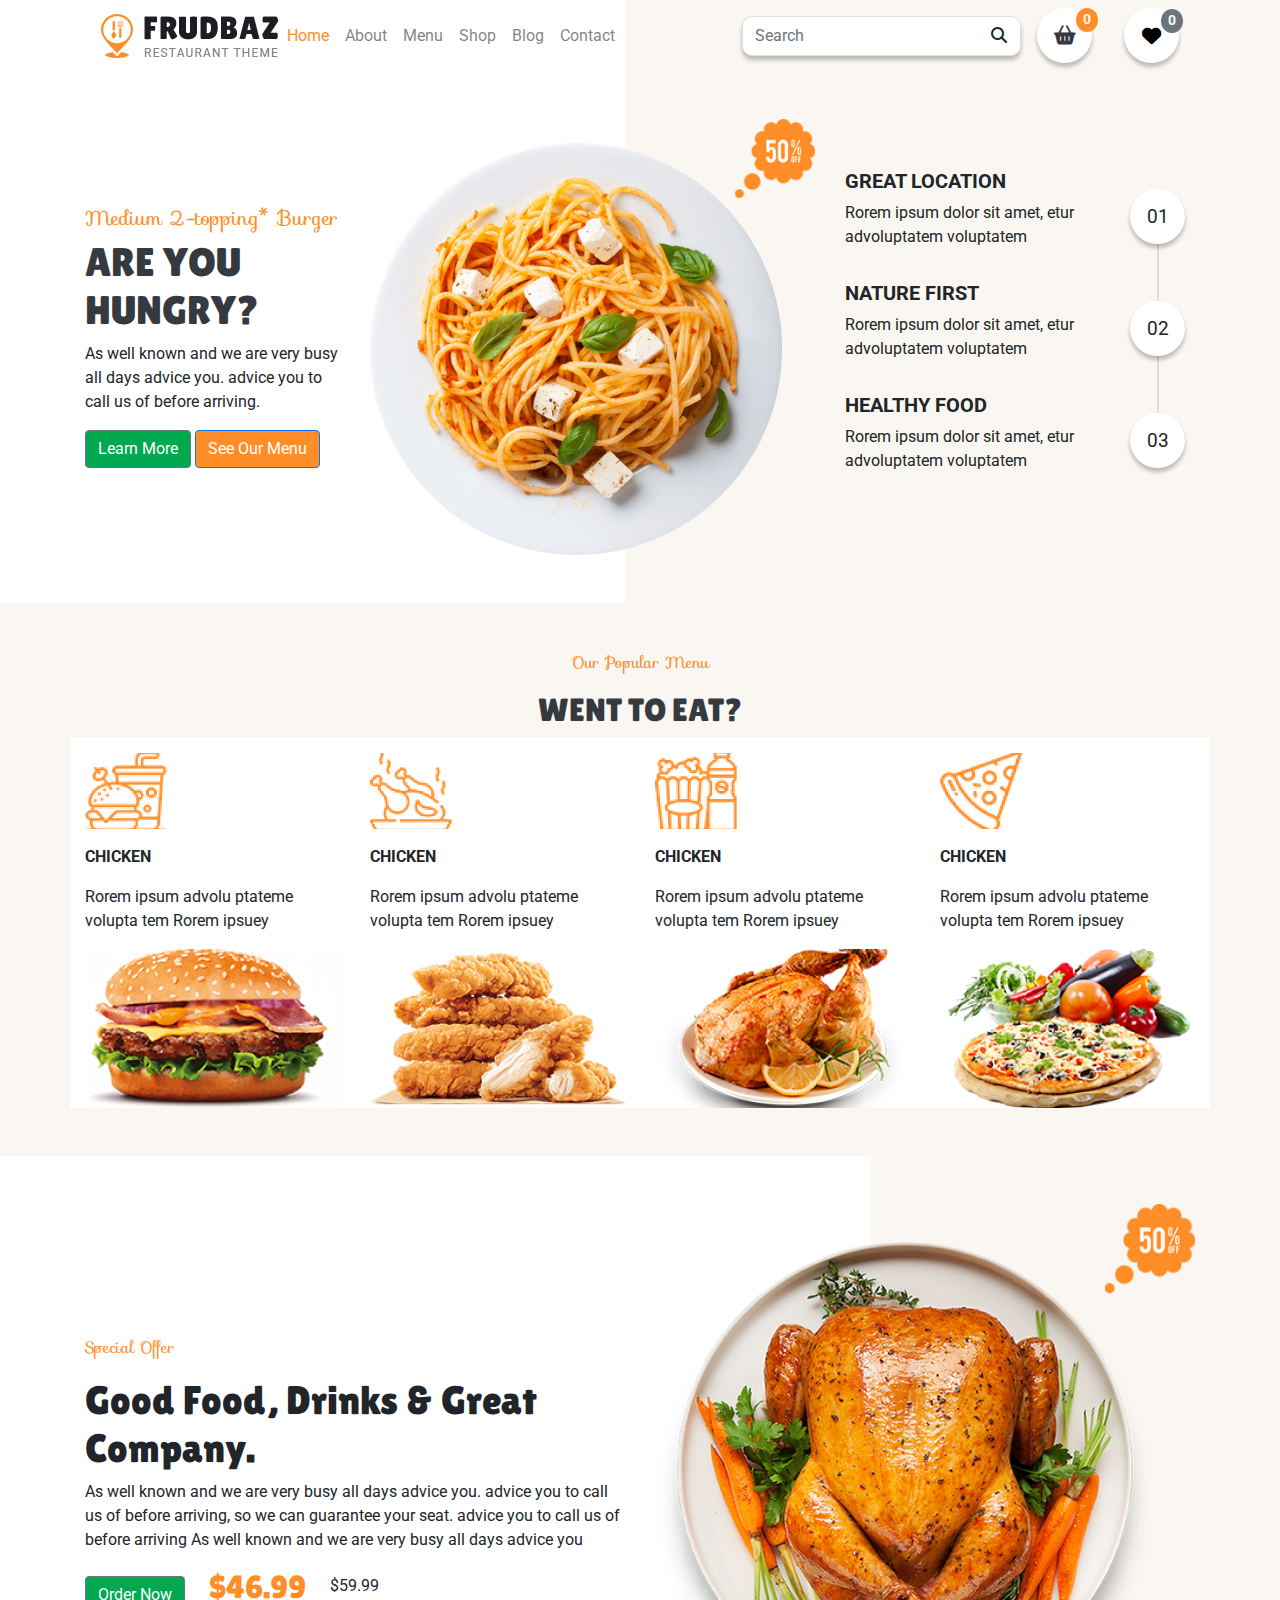
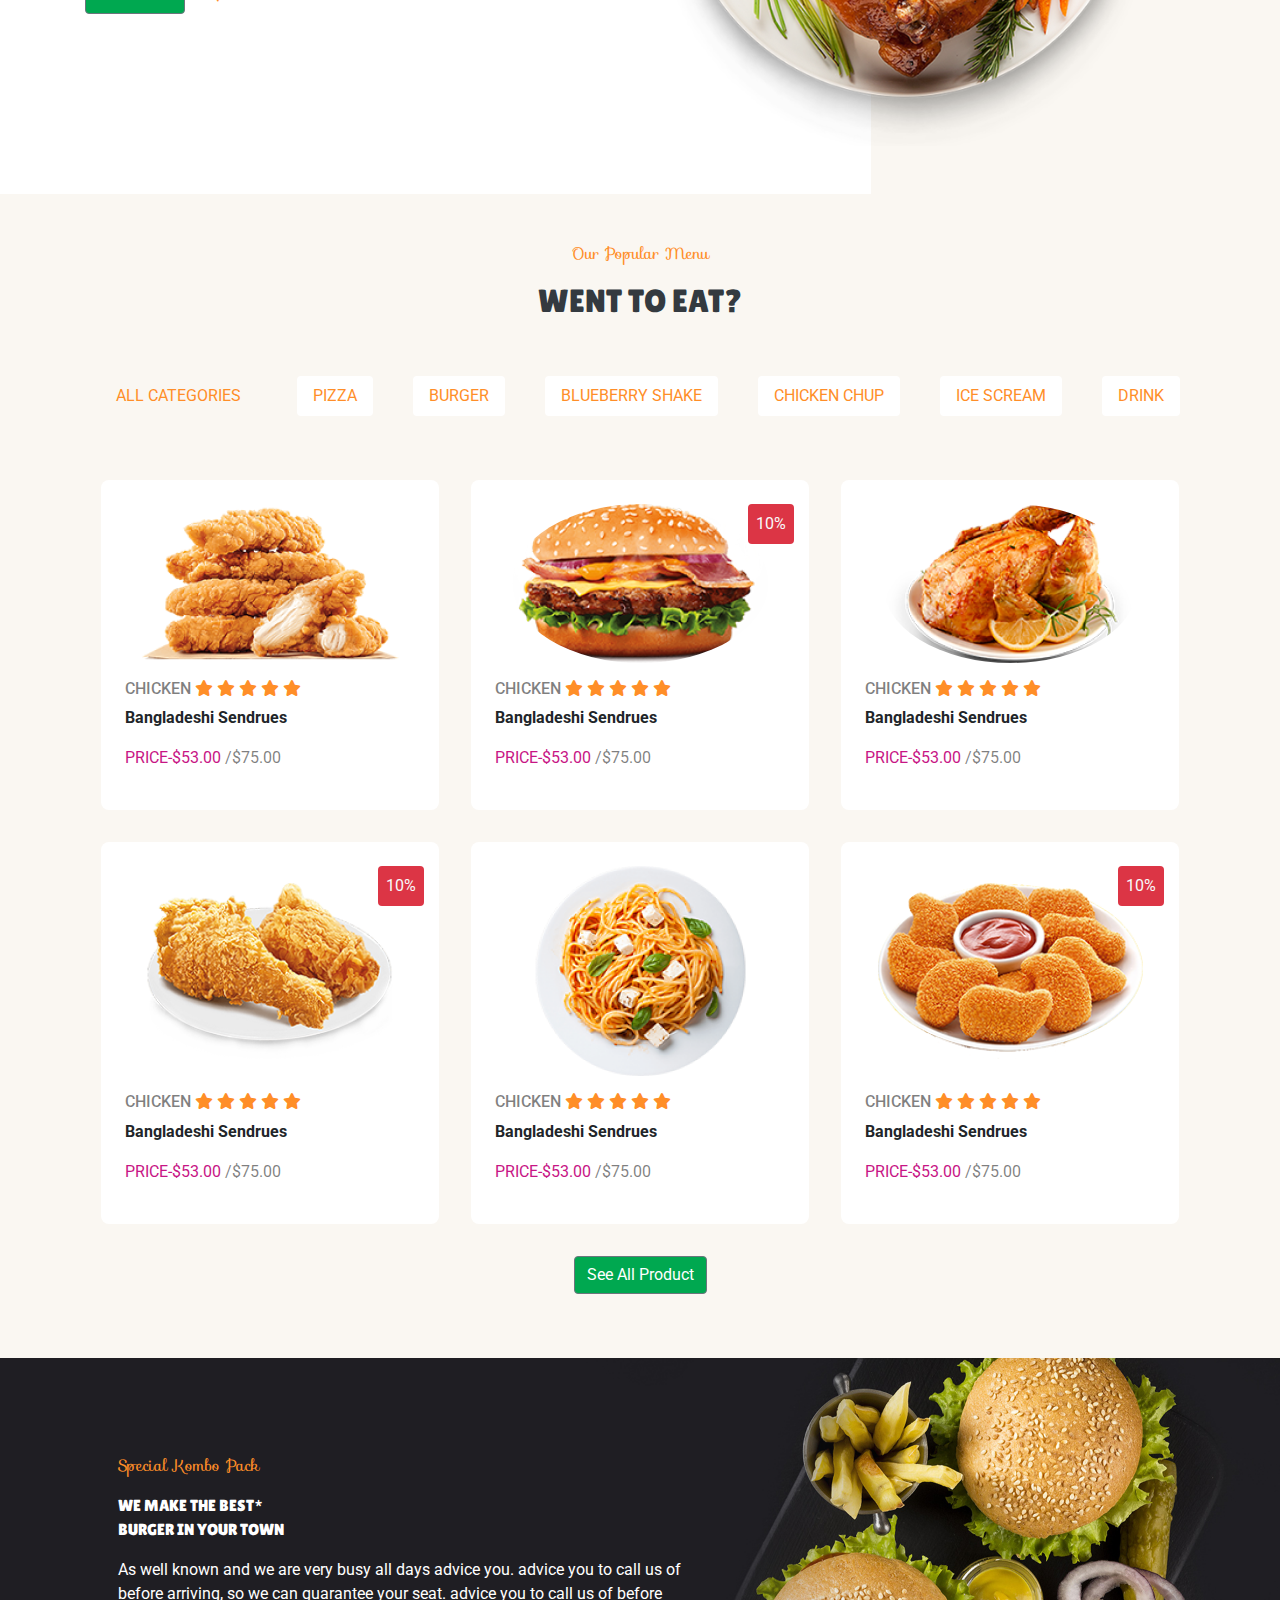
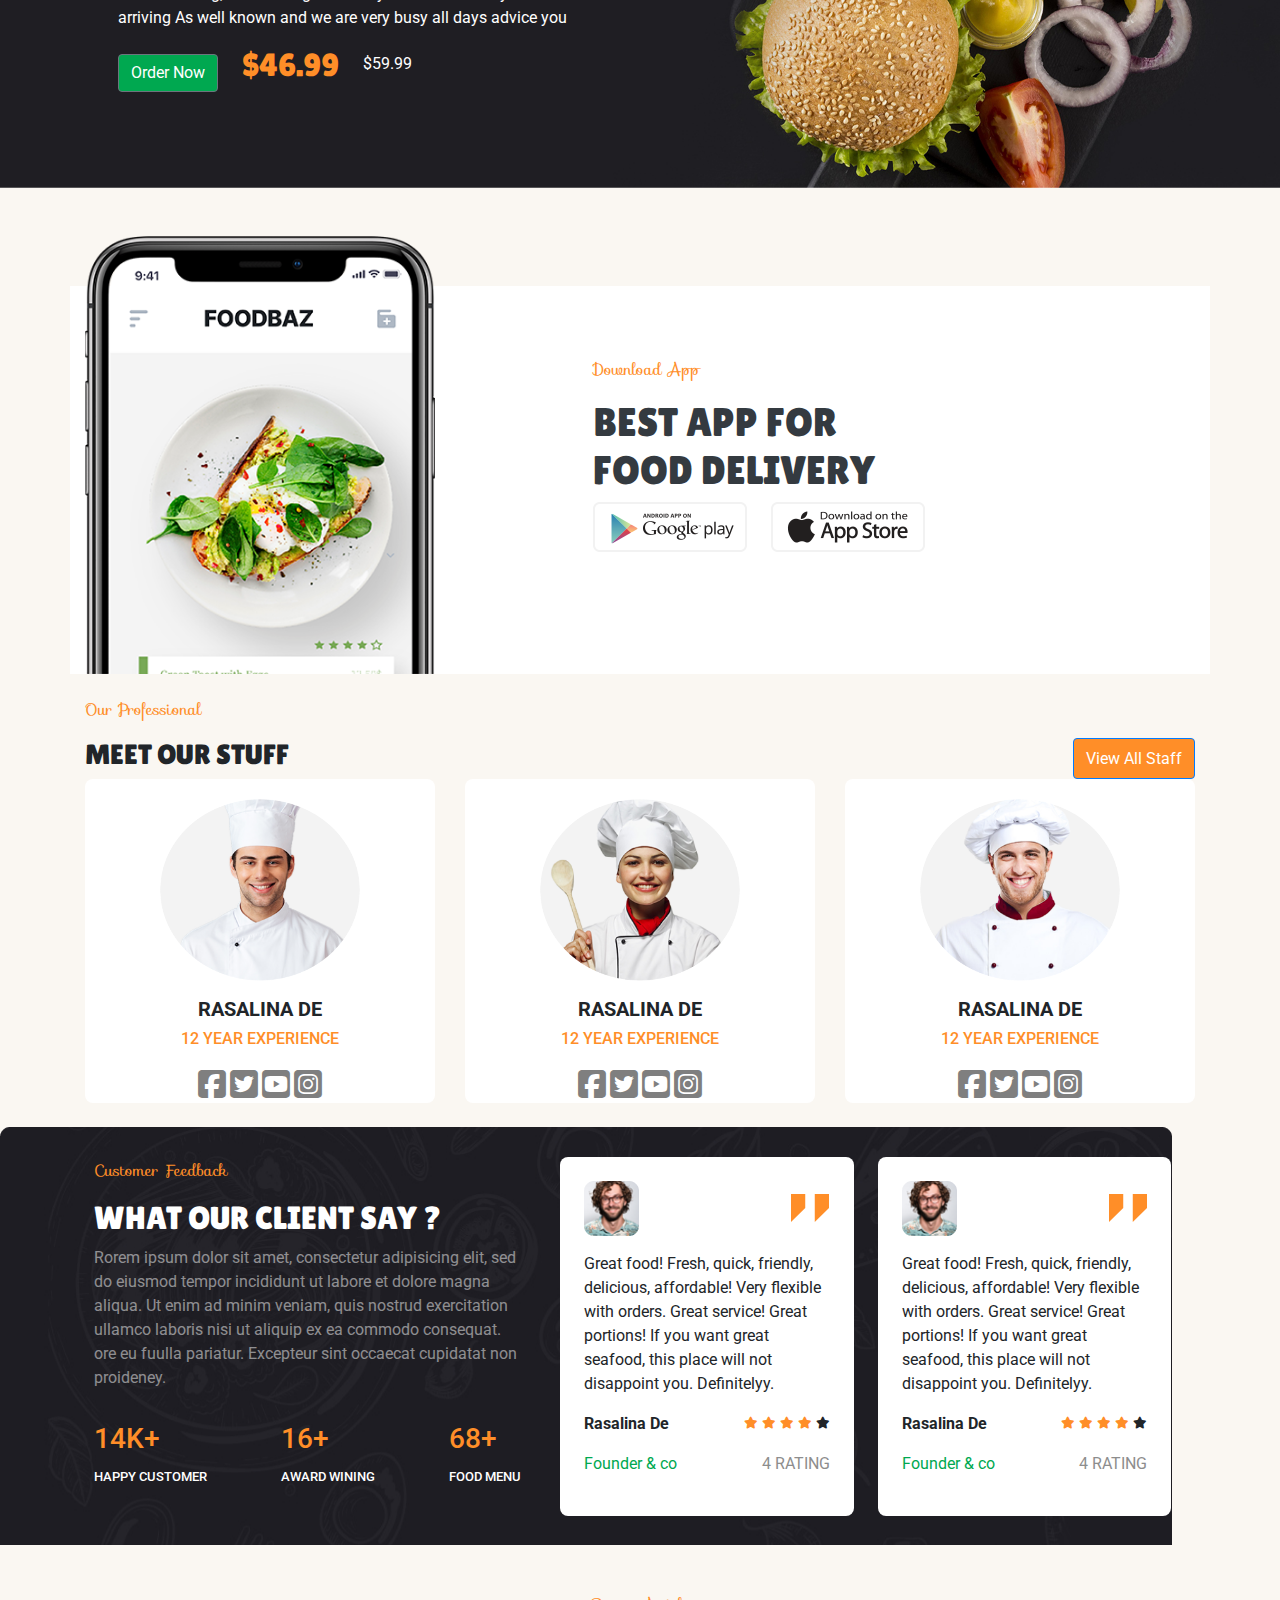
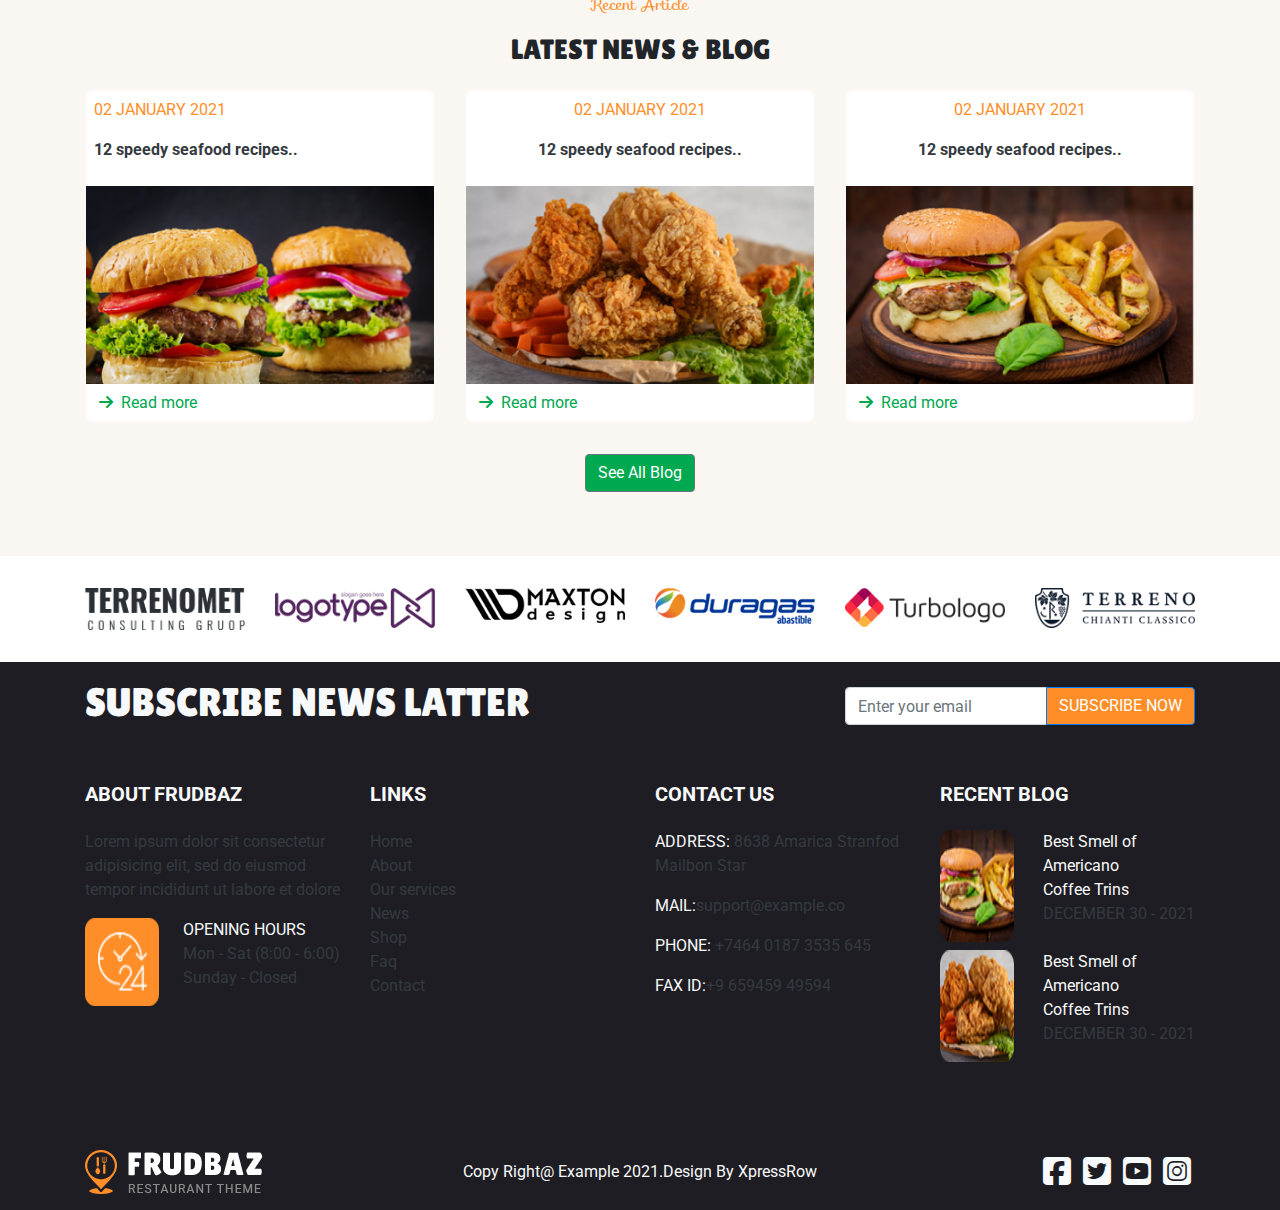
<file: index.html>
<!doctype html>
<html>
<head>
<meta charset="utf-8">
<meta http-equiv="X-UA-Compatible" content="IE=edge">
<meta name="viewport" content="width=device-width, initial-scale=1.0">
<title>Untitled Document</title>
<link href="css/bootstrap-4.4.1.css" rel="stylesheet" type="text/css">
	<link rel="stylesheet" href="css/st.css">
	<link rel="stylesheet" href="https://cdnjs.cloudflare.com/ajax/libs/font-awesome/6.4.2/css/all.min.css">
	<link rel="shortcut icon" href="img/Mask group.png" type="image/x-icon">
	<link rel="stylesheet" href="about.html">
	<link rel="stylesheet" href="menu.html">
	<link rel="stylesheet" href="contact.html">
	<link rel="stylesheet" href="blog.html">
	<link rel="stylesheet" href="shop.html">
</head>

<body>
 <nav class="navbar navbar-expand-lg navbar-light bg-2mau" >
    <div class="container"> <a class="navbar-brand text-primary" href="#">
        <i class="fa d-inline fa-lg fa-circle-o"></i>
		<a href="index.html"><img src="img/logo 1.png" alt=""></a>
      </a> <button class="navbar-toggler navbar-toggler-right border-0" type="button" data-toggle="collapse" data-target="#navbar5">
        <span class="navbar-toggler-icon"></span>
      </button>
      <div class="collapse navbar-collapse" id="navbar5">
        <ul class="navbar-nav mr-auto">
          <li class="nav-item"> <a class="nav-link active" href="index.html">Home</a> </li>
          <li class="nav-item"> <a class="nav-link" href="about.html">About</a> </li>
          <li class="nav-item"> <a class="nav-link" href="menu.html">Menu</a> </li>
		  <li class="nav-item"> <a class="nav-link" href="shop.html">Shop</a> </li>
		  <li class="nav-item"> <a class="nav-link" href="blog.html">Blog</a> </li>
		  <li class="nav-item"> <a class="nav-link" href="contact.html">Contact</a> </li>
        </ul>
        <form class="form-inline my-2 my-lg-0"> <input class="form-control mr-sm-2" type="text" placeholder="Search"> <button class="btn" type="submit"><i class="fas fa-search"></i></button></form>
		<a class="circle mx-3 position-relative text-dark">
			<i class="fas fa-shopping-basket"></i>
			<span class="badge bg-primary text-light">0</span>			
		</a>
		<button type="button" class="circle mx-3">
			<i class="fas fa-heart"></i>	
			<span class="badge bg-secondary text-light">0</span>
		</button>
      </div>
    </div>
  </nav>
<section class="bg-2mau">
	<div class="container py-5">
		<div class="row align-items-center">
			<div class="col-md-3">
				<h5 class="sub-title text-primary">Medium 2-topping* Burger</h5>
				<h1 class="text-dark sub-title1">ARE YOU HUNGRY?</h1>
				<p>As well known and we are very busy all days advice you. advice you to call us of before arriving.</p>
				<button type="button" class="btn btn-secondary">Learn More</button>
				<button type="button" class="btn btn-primary">See Our Menu</button>
			</div>
			<div class="col-md-5">
				<img src="img/Banner-Img.png" alt="" class="img-fluid">
			</div>
			<div class="col-md-4">
				<div class="ke"></div>
				<div class="row align-items-center mb-3">
					<div class="col-9">
						<h5 class="font-weight-bold">GREAT LOCATION</h5>
						<p>Rorem ipsum dolor sit amet, etur advoluptatem voluptatem</p>
					</div>
					<div class="col-3">
						<div class="circle">01</div>
					</div>
				</div>
				<div class="row align-items-center mb-3">
					<div class="col-9">
						<h5 class="font-weight-bold">NATURE FIRST</h5>
						<p>Rorem ipsum dolor sit amet, etur advoluptatem voluptatem</p>
					</div>
					<div class="col-3">
						<div class="circle">02</div>
					</div>
				</div>
				<div class="row align-items-center mb-3">
					<div class="col-9">
						<h5 class="font-weight-bold">HEALTHY FOOD</h5>
						<p>Rorem ipsum dolor sit amet, etur advoluptatem voluptatem</p>
					</div>
					<div class="col-3">
						<div class="circle">03</div>
					</div>
				</div>	
			</div>
		</div>
	</div>
	</section>
	<div class="container py-5">
		<p class="sub-title text-primary text-center">Our Popular Menu</p>
		<h2 class="text-dark text-center sub-title1" >WENT TO EAT?</h2>
		<div class="row bg-white text-center text-lg-left">
			<div class="col-12 col-md-6 col-lg-3">
				<img src="img/Rectangle 4.png" alt="" class="py-3">
				<p class="font-weight-bold">CHICKEN</p>
				<p>Rorem ipsum advolu ptateme  volupta tem Rorem ipsuey</p>
				<img src="img/Rectangle 5.png" alt="">
			</div>
			<div class="col-12 col-md-6 col-lg-3">
				<img src="img/Rectangle 4-1.png" alt="" class="py-3">
				<p class="font-weight-bold">CHICKEN</p>
				<p>Rorem ipsum advolu ptateme  volupta tem Rorem ipsuey</p>
				<img src="img/Rectangle 5-1.png" alt="">
			</div>
			<div class="col-12 col-md-6 col-lg-3">
				<img src="img/Rectangle 4-2.png" alt="" class="py-3">
				<p class="font-weight-bold">CHICKEN</p>
				<p>Rorem ipsum advolu ptateme  volupta tem Rorem ipsuey</p>
				<img src="img/Rectangle 5-2.png" alt="">
			</div>
			<div class="col-12 col-md-6 col-lg-3">
				<img src="img/Rectangle 4-3.png" alt="" class="py-3">
				<p class="font-weight-bold">CHICKEN</p>
				<p>Rorem ipsum advolu ptateme  volupta tem Rorem ipsuey</p>
				<img src="img/Rectangle 5-3.png" alt="">
			</div>
		</div>
	</div>
	<section class="bg-2mau1">
	<div class="container py-5">
		<div class="row align-items-center">
			<div class="col-12 col-md-12 col-lg-6">
				<p class="sub-title text-primary">Special Offer</p>
				<h1 class="sub-title1">Good Food, Drinks & Great Company.</h1>
				<p>As well known and we are very busy all days advice you. advice you to call us of before arriving, so we can guarantee your seat. advice you to call us of before arriving As well known and we are very busy all days advice you</p>
				<div class="d-flex align-items-end">
				<button type="button" class="btn btn-secondary">Order Now</button>
				<h2 class="sub-title1 text-primary mx-4">$46.99</h2>
				<p>$59.99</p>
				</div>
			</div>
			<div class="col-12 col-md-12 col-lg-6">
				<img src="img/Group 62.png" alt="" class="img-fluid">
			</div>
		</div>
	</div>
		</section>
	<div class="container py-5">
		<p class="sub-title text-center text-primary">Our Popular Menu</p>
		<h2 class="sub-title1 text-dark text-center">WENT TO EAT?</h2>
		<div class="py-5">
    <div class="container">
      <div class="row">
        <div class="col-md-12">
          <ul class="nav nav-pills d-flex justify-content-between">
            <li class="nav-item"><a href="" class="nav-link" data-toggle="pill" data-target="#tabone">ALL CATEGORIES</a> </li>
            <li class="nav-item"> <a class="nav-link bgg1" href="" data-toggle="pill" data-target="#tabtwo">PIZZA</a></li>
            <li class="nav-item"> <a href="" class="nav-link bgg1" data-toggle="pill" data-target="#tabthree">BURGER</a></li>
			<li class="nav-item"> <a href="" class="nav-link bgg1" data-toggle="pill" data-target="#tabthree">BLUEBERRY SHAKE</a></li>
			<li class="nav-item"> <a href="" class="nav-link bgg1" data-toggle="pill" data-target="#tabthree">CHICKEN CHUP</a></li>
			<li class="nav-item"> <a href="" class="nav-link bgg1" data-toggle="pill" data-target="#tabthree">ICE SCREAM</a></li>
			<li class="nav-item"> <a href="" class="nav-link bgg1" data-toggle="pill" data-target="#tabthree">DRINK</a></li>
          </ul>
		  </div>
		  </div>
		</div>
			</div>
    	<div class="container">
      		<div class="row">
        		<div class="col-md-6 col-lg-4 p-3">
          			<div class="card">
            			<div class="card-body p-4"> 
							<img class="img-fluid d-block mb-3 mx-auto" src="img/Rectangle 5-1.png" alt="">
							<h6 class="text-black-50">CHICKEN
								<i class="fas fa-star text-primary"></i>
								<i class="fas fa-star text-primary"></i>
								<i class="fas fa-star text-primary"></i>
								<i class="fas fa-star text-primary"></i>
								<i class="fas fa-star text-primary"></i>
							</h6>
							<p class="font-weight-bold">Bangladeshi Sendrues</p>
							<p style="color: mediumvioletred">PRICE-$53.00<span class="text-black-50 ml-1">/$75.00</span></p>
						</div>
          			</div>
        		</div>
        <div class="col-md-6 col-lg-4 p-3 col-md-6">
          <div class="card">
            <div class="card-body p-4">
				<div class="position-absolute bg-danger text-light p-2 rounded " style="right: 15px">10%</div>
				<img class="img-fluid d-block mb-3 mx-auto rounded-circle" src="img/Rectangle 5.png" alt="">
              	<h6 class="text-black-50">CHICKEN
								<i class="fas fa-star text-primary"></i>
								<i class="fas fa-star text-primary"></i>
								<i class="fas fa-star text-primary"></i>
								<i class="fas fa-star text-primary"></i>
								<i class="fas fa-star text-primary"></i>
							</h6>
				<p class="font-weight-bold">Bangladeshi Sendrues</p>
				<p style="color: mediumvioletred">PRICE-$53.00<span class="text-black-50 ml-1">/$75.00</span></p>
            </div>
          </div>
        </div>
		<div class="col-md-6 col-lg-4 p-3 col-md-6">
          <div class="card">
            <div class="card-body p-4"> 
				<img class="img-fluid d-block mb-3 mx-auto rounded-circle" src="img/Rectangle 5-2.png" alt="">
              	<h6 class="text-black-50">CHICKEN
								<i class="fas fa-star text-primary"></i>
								<i class="fas fa-star text-primary"></i>
								<i class="fas fa-star text-primary"></i>
								<i class="fas fa-star text-primary"></i>
								<i class="fas fa-star text-primary"></i>
							</h6>
				<p class="font-weight-bold">Bangladeshi Sendrues</p>
				<p style="color: mediumvioletred">PRICE-$53.00<span class="text-black-50 ml-1">/$75.00</span></p>
            </div>
          </div>
        </div>
      </div>
    </div>
    	<div class="container">
      		<div class="row">
        		<div class="col-md-6 col-lg-4 p-3">
          			<div class="card">
            			<div class="card-body p-4">
							<div class="position-absolute bg-danger text-light p-2 rounded " style="right: 15px">10%</div>
							<img class="img-fluid d-block mb-3 mx-auto" src="img/Rectangle 8.png" alt="">
							<h6 class="text-black-50">CHICKEN
								<i class="fas fa-star text-primary"></i>
								<i class="fas fa-star text-primary"></i>
								<i class="fas fa-star text-primary"></i>
								<i class="fas fa-star text-primary"></i>
								<i class="fas fa-star text-primary"></i>
							</h6>
							<p class="font-weight-bold">Bangladeshi Sendrues</p>
							<p style="color: mediumvioletred">PRICE-$53.00<span class="text-black-50 ml-1">/$75.00</span></p>
						</div>
          			</div>
        		</div>
        <div class="col-md-6 col-lg-4 p-3 col-md-6">
          <div class="card">
            <div class="card-body p-4"> 
				<img class="img-fluid d-block mb-3 mx-auto rounded-circle" src="img/Rectangle 8 (1).png" alt="">
              	<h6 class="text-black-50">CHICKEN
								<i class="fas fa-star text-primary"></i>
								<i class="fas fa-star text-primary"></i>
								<i class="fas fa-star text-primary"></i>
								<i class="fas fa-star text-primary"></i>
								<i class="fas fa-star text-primary"></i>
							</h6>
				<p class="font-weight-bold">Bangladeshi Sendrues</p>
				<p style="color: mediumvioletred">PRICE-$53.00<span class="text-black-50 ml-1">/$75.00</span></p>
            </div>
          </div>
        </div>
		<div class="col-md-6 col-lg-4 p-3 col-md-6">
          <div class="card">
            <div class="card-body p-4">
				<div class="position-absolute bg-danger text-light p-2 rounded " style="right: 15px">10%</div>
				<img class="img-fluid d-block mb-3 mx-auto rounded-circle" src="img/Rectangle 8 (2).png" alt="">
              	<h6 class="text-black-50">CHICKEN
								<i class="fas fa-star text-primary"></i>
								<i class="fas fa-star text-primary"></i>
								<i class="fas fa-star text-primary"></i>
								<i class="fas fa-star text-primary"></i>
								<i class="fas fa-star text-primary"></i>
							</h6>
				<p class="font-weight-bold">Bangladeshi Sendrues</p>
				<p style="color: mediumvioletred">PRICE-$53.00<span class="text-black-50 ml-1">/$75.00</span></p>
            </div>
          </div>
        </div>
      </div>
    </div>
	<div class="text-center py-3"><button type="button" class="btn btn-secondary">See All Product</button></div>	
	</div>
	<div class="py-5" style="background-image: url('img/offer_bg 1.png');  background-size: cover;background-position:center bottom;" >
    <div class="container">
      <div class="row">
        <div class="p-5 col-lg-8 col-md-10">
          <p class="sub-title text-primary">Special Kombo Pack</p>
		<p style="color: #fff" class="sub-title1">WE MAKE THE BEST*<br>BURGER IN YOUR TOWN</p>
			<p style="color: #fff">As well known and we are very busy all days advice you. advice you to call us of<br> before arriving, so we can guarantee your seat. advice you to call us of before<br> arriving As well known and we are very busy all days advice you</p>
		<div class="d-flex align-items-end">
				<button type="button" class="btn btn-secondary">Order Now</button>
				<h2 class="sub-title1 text-primary mx-4">$46.99</h2>
				<p class="text-white">$59.99</p>
				</div>
        </div>
      </div>
    </div>
  </div>
	<div class="pt-5" >
    	<div class="container bgg">
		<div class="row">
        <div class="col-md-4 mr-auto order-2"> 
			<img class="img-fluid d-block" src="img/cta_app 1.png" alt=""> 
		</div>
        <div class="px-md-5 p-3 d-flex flex-column align-items-start justify-content-center col-md-7 order-1 order-md-2">
		<p class="sub-title text-primary">Download App</p>
          <h1 class="sub-title1 text-dark">BEST APP FOR<br>FOOD DELIVERY</h1>
		<div class="d-flex align-items-center">
			<img src="img/play_store 1.png" alt="">
			<img src="img/app_store 1.png" alt="" class="px-4">
			</div>
		</div>
      </div>
    </div>
  </div>
	<div class="py-4 text-center">
    <div class="container">
		<p class="text-left sub-title text-primary">Our Professional</p>
		<div class="d-flex justify-content-between">
		<h3 class="sub-title1 text-left">MEET OUR STUFF</h3>
		<button type="button" class="btn btn-primary">View All Staff</button>
		</div>
      <div class="row">
        <div class="col-lg-4">
          <div class="card">
            <div class="card-body"> 
			<img class="img-fluid d-block mb-3 mx-auto rounded-circle" src="img/Ellipse 1 (1).png" alt="" width="200">
              <h5 class="font-weight-bold">RASALINA DE</h5>
              <h6 class="mb-0 text-primary">12 YEAR EXPERIENCE</h6>
            </div>
			<p class="text-center mb-0">
			<a href="" class="text-black-50"><i class="fab fa-facebook-square fa-2x"></i></a>
			<a href="" class="text-black-50"><i class="fab fa-twitter-square fa-2x"></i></a>
			<a href="" class="text-black-50"><i class="fab fa-youtube-square fa-2x"></i></a>
			<a href="" class="text-black-50"><i class="fab fa-instagram-square fa-2x"></i></a>
			</p>
          </div>
        </div>
		  <div class="col-lg-4">
          <div class="card">
            <div class="card-body"> 
			<img class="img-fluid d-block mb-3 mx-auto rounded-circle" src="img/Ellipse 1.png" alt="" width="200">
              <h5 class="font-weight-bold">RASALINA DE</h5>
              <h6 class="mb-0 text-primary">12 YEAR EXPERIENCE</h6>
            </div>
			<p class="text-center mb-0">
			<a href="" class="text-black-50"><i class="fab fa-facebook-square fa-2x"></i></a>
			<a href="" class="text-black-50"><i class="fab fa-twitter-square fa-2x"></i></a>
			<a href="" class="text-black-50"><i class="fab fa-youtube-square fa-2x"></i></a>
			<a href="" class="text-black-50"><i class="fab fa-instagram-square fa-2x"></i></a>
			</p>
          </div>
        </div> 
          <div class="col-lg-4">
          <div class="card">
            <div class="card-body"> 
			<img class="img-fluid d-block mb-3 mx-auto rounded-circle" src="img/Ellipse 1 (2).png" alt="" width="200">
              <h5 class="font-weight-bold">RASALINA DE</h5>
              <h6 class="mb-0 text-primary">12 YEAR EXPERIENCE</h6>
            </div>
			<p class="text-center mb-0">
			<a href="" class="text-black-50"><i class="fab fa-facebook-square fa-2x"></i></a>
			<a href="" class="text-black-50"><i class="fab fa-twitter-square fa-2x"></i></a>
			<a href="" class="text-black-50"><i class="fab fa-youtube-square fa-2x"></i></a>
			<a href="" class="text-black-50"><i class="fab fa-instagram-square fa-2x"></i></a>
			</p>
          </div>
        </div>
      </div>
    </div>
  </div>
	<section class="bgg2">
    <div class="container">
      <div class="row align-items-center">
        <div class="ml-auto col-lg-5">
          <div class="my-2">
            <div class="p-4">
              <div class="row text-white-50">
				  <p class="text-primary sub-title">Customer Feedback</p>
				  <h2 class="sub-title1 text-white">WHAT OUR CLIENT SAY ?</h2>
				  <p style="color: 8D8D8D">Rorem ipsum dolor sit amet, consectetur adipisicing elit, sed do eiusmod tempor incididunt ut labore et dolore magna aliqua. Ut enim ad minim veniam, quis nostrud exercitation ullamco laboris nisi ut aliquip ex ea commodo consequat. ore eu fuulla pariatur. Excepteur sint occaecat cupidatat non proideney.</p>
				  <div class="d-flex py-3 justify-content-between w-100">
				  	<h3 class="text-primary">14K+ <br><span class="text-white" style="font-size: 13px">HAPPY CUSTOMER</span></h3>
					  <h3 class="text-primary">16+<br><span class="text-white" style="font-size: 13px">AWARD WINING</span></h3>
					  <h3 class="text-primary">68+<br><span class="text-white" style="font-size: 13px">FOOD MENU</span></h3>
				  </div>  
              </div>
            </div>
          </div>
        </div>
        <div class="mr-auto col-lg-7 d-flex">
          <div class="card my-2">
			  <div class="card-body p-4" >
              <div class="row">
                <div class="col-md-4 col-3"> 
					<img class="img-fluid d-block" src="img/Rectangle 15.png" alt=""> </div>
                <div class="d-flex col-md-8 col-9 align-items-center">
					 <img src="img/quote 1.png" alt="" class="ml-auto">
                </div>
              </div>
              <p class="mt-3 mb-0">Great food! Fresh, quick, friendly, delicious, affordable! Very flexible with orders. Great service! Great portions! If you want great seafood, this place will not disappoint you. Definitelyy.</p>
			<div class="d-flex align-items-center justify-content-between mt-3">
				<p class="font-weight-bold">Rasalina De</p>	
				<p>
				<i class="fas fa-star fa-xs text-primary"></i>
				<i class="fas fa-star fa-xs text-primary"></i>
				<i class="fas fa-star fa-xs text-primary"></i>
				<i class="fas fa-star fa-xs text-primary"></i>
				<i class="fas fa-star fa-xs "></i></p>
			</div>
			<div class="d-flex align-items-center justify-content-between">
				<p style="color: #00A850">Founder & co</p>
				<p style="color: #8D8D8D">4 RATING</p>
			</div>	
            </div>
          </div>
			<div class="card my-2 mx-4">
			  <div class="card-body p-4" >
              <div class="row">
                <div class="col-md-4 col-3"> 
					<img class="img-fluid d-block" src="img/Rectangle 15.png" alt=""> </div>
                 <div class="d-flex col-md-8 col-9 align-items-center">
					 <img src="img/quote 1.png" alt="" class="ml-auto">
                </div>
              </div>
              <p class="mt-3 mb-0">Great food! Fresh, quick, friendly, delicious, affordable! Very flexible with orders. Great service! Great portions! If you want great seafood, this place will not disappoint you. Definitelyy.</p>
			<div class="d-flex align-items-center justify-content-between mt-3">
				<p class="font-weight-bold">Rasalina De</p>	
				<p>
				<i class="fas fa-star fa-xs text-primary"></i>
				<i class="fas fa-star fa-xs text-primary"></i>
				<i class="fas fa-star fa-xs text-primary"></i>
				<i class="fas fa-star fa-xs text-primary"></i>
				<i class="fas fa-star fa-xs "></i></p>
			</div>
			<div class="d-flex align-items-center justify-content-between">
				<p style="color: #00A850">Founder & co</p>
				<p style="color: #8D8D8D">4 RATING</p>
			</div>	
            </div>
          </div>
        </div>
      </div>
    </div>
		</section>
	<div class="container py-5">
		<p class="sub-title text-primary text-center">Recent Article</p>
		<h3 class="sub-title1 text-center">LATEST NEWS & BLOG</h3>
		<div class="row text-dark">
        <div class="col-lg-4 p-3" >
          <div class="card">
            <div class="card-body p-2">
              <p class="text-primary">02 JANUARY 2021</p>
			<p class="font-weight-bold">12 speedy seafood recipes..</p>
			</div>	
			  <img src="img/Rectangle 17.png" alt="" class="img-fluid">
              <a class="btn btn-link text-left" style="color: #00A850" href="#"><i class="fas fa-arrow-right"></i><span class="px-2">Read more</span></a>
          </div>
        </div>
        <div class="col-lg-4 col-md-6 p-3">
          <div class="card text-center">
            <div class="card-body p-2">
              <p class="text-primary">02 JANUARY 2021</p>
			<p class="font-weight-bold">12 speedy seafood recipes..</p>
			</div>	
			  <img src="img/Rectangle 17 (1).png" alt="" class="img-fluid">
              <a class="btn btn-link text-left" style="color: #00A850" href="#"><i class="fas fa-arrow-right"></i><span class="px-2">Read more</span></a>
          </div>
        </div>
        <div class="col-lg-4 col-md-6 p-3">
          <div class="card text-center">
            <div class="card-body p-2">
              <p class="text-primary">02 JANUARY 2021</p>
			<p class="font-weight-bold">12 speedy seafood recipes..</p>
			</div>	
			  <img src="img/Rectangle 17 (2).png" alt="" class="img-fluid">
              <a class="btn btn-link text-left" style="color: #00A850" href="#"><i class="fas fa-arrow-right"></i><span class="px-2">Read more</span></a>
          </div>
        </div>
      </div>
		<div class="text-center py-3"><button type="button" class="btn btn-secondary">See All Blog</button></div>
	</div>
	<section class="bg-white py-4">
		<div class="container">
			<div class="row">
				<div class="col-md-3 col-lg-2">
					<img src="img/brand_06 1.png" alt="" class="img-fluid d-block mx-auto my-2">
				</div>
				<div class="col-md-3 col-lg-2">
					<img src="img/brand_01.png" alt="" class="img-fluid d-block mx-auto my-2">
				</div>
				<div class="col-md-3 col-lg-2">
					<img src="img/brand_04.png" alt="" class="img-fluid d-block mx-auto my-2">
				</div>
				<div class="col-md-3 col-lg-2">
					<img src="img/brand_05.png" alt="" class="img-fluid d-block mx-auto my-2">
				</div> 
				<div class="col-md-3 col-lg-2">
					<img src="img/brand_02.png" alt="" class="img-fluid d-block mx-auto my-2">
				</div>
				<div class="col-md-3 col-lg-2">
					<img src="img/brand_03.png" alt="" class="img-fluid d-block mx-auto my-2">
				</div>
			</div>
		</div>
	</section>
	<section style="background-color:#1E1D23" class="text-light">
    <div class="container py-3">
		<div class="row align-items-center">
		<div class="col-md-12 col-lg-8">
		<h1>SUBSCRIBE NEWS LATTER</h1>
		</div>
		<div class="col-md-12 col-lg-4">
			<form class="form-inline">
            <div class="input-group">
              <input type="text" class="form-control" placeholder="Enter your email">
              <div class="input-group-append"><button class="btn btn-primary" type="button">SUBSCRIBE NOW</button></div>
            </div>
          </form>
		</div>
		</div>
      <div class="row py-5">
        <div class="col-md-6 col-lg-3">
          <h5 class="mb-4 font-weight-bold">ABOUT FRUDBAZ</h5>
          <p class="text-dark">Lorem ipsum dolor sit consectetur adipisicing elit, sed do eiusmod tempor incididunt ut labore et dolore</p>
		<div class="d-flex justify-content-between">
			<img src="img/Group 7.png" alt="" class="img-fluid">
			<p>OPENING HOURS
			<br><span class="text-dark">Mon - Sat (8:00 - 6:00)</span>
			<br><span class="text-dark">Sunday - Closed</span>
			</p>
		</div>
        </div>
        <div class="col-md-3">
          <h5 class="mb-4 font-weight-bold">LINKS</h5>
          <ul class="list-unstyled"> 
		<a href="#" class="text-dark">Home</a> <br> 
		<a href="#" class="text-dark">About</a> <br> <a href="#" class="text-dark">Our services</a> <br> 
		<a href="#" class="text-dark">News</a><br> 
		<a href="#" class="text-dark">Shop</a><br> 
		<a href="#" class="text-dark">Faq</a><br>
		<a href="#" class="text-dark">Contact</a> 
		</ul>
        </div>
        <div class=" col-md-3">
          <h5 class="mb-4 font-weight-bold">CONTACT US</h5>
          <p>ADDRESS: <span class="text-dark">8638 Amarica Stranfod Mailbon Star</span>  </p>
          <p> MAIL:<span class="text-dark">support@example.co </span> </p>
          <p> PHONE:<span class="text-dark"> +7464 0187 3535 645 </span> </p>
		<p>FAX ID:<span class="text-dark">+9 659459 49594</span> </p>
        </div>
        <div class=" col-md-3">
			<h5 class="mb-4 font-weight-bold">RECENT BLOG</h5>
			<div class="d-flex justify-content-between">
			<img src="img/Rectangle 7.png" alt="" class="img-fluid ">
			<p>Best Smell of <br>Americano <br>Coffee Trins<br>
			<span class="text-dark">DECEMBER 30 - 2021</span></p>
			</div>
			<div class="d-flex justify-content-between py-2">
			<img src="img/Rectangle 7 (1).png" alt="" class="img-fluid">
			<p>Best Smell of <br>Americano <br>Coffee Trins<br>
			<span class="text-dark">DECEMBER 30 - 2021</span></p>
			</div>
        </div>
      </div>
    </div>
		</section>
	<section style="background-color: #1E1D23">
	<div class="py-3">
    <div class="container">
      <div class="row align-items-center">
		 <div class="col-lg-3">
		  <img src="img/logo_white.png" alt="" class="img-fluid">
		  </div>
        <div class="col-md-12 col-lg-6 text-center">
          <p class="mb-0 text-light">Copy Right@ Example 2021.Design By XpressRow</p>
        </div>
		  <div class="col-lg-3">
		  	<p class="text-right mb-0">
			<a href="" class="text-light mx-1"><i class="fab fa-facebook-square fa-2x"></i></a>
			<a href="" class="text-light mx-1"><i class="fab fa-twitter-square fa-2x"></i></a>
			<a href="" class="text-light mx-1"><i class="fab fa-youtube-square fa-2x"></i></a>
			<a href="" class="text-light mx-1"><i class="fab fa-instagram-square fa-2x"></i></a>
			</p>
		  </div>
      </div>
    </div>
  </div>
	</section>
	

<script src="js/jquery-3.4.1.min.js"></scrip> src="js/popper.min.js"></script>
<script src="js/bootstrap-4.4.1.js"></script>
</body>
</html>
</file>
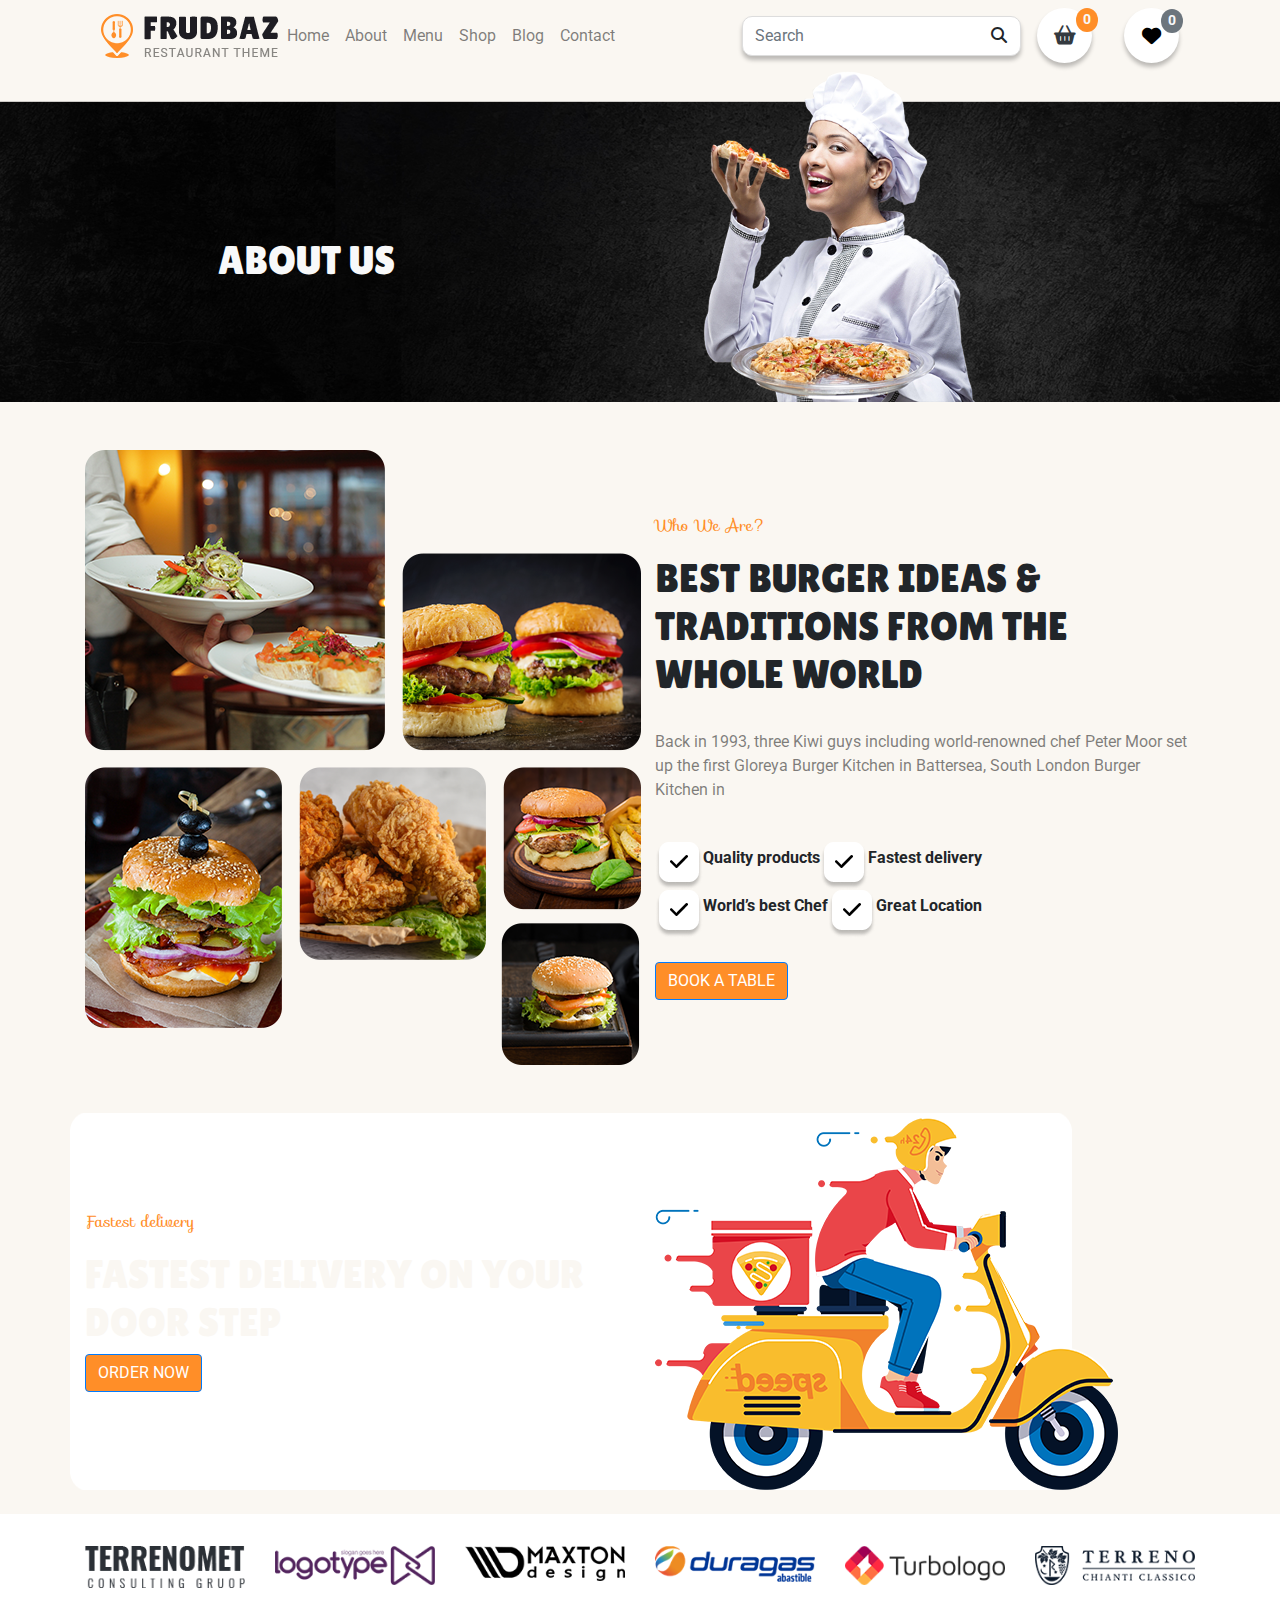
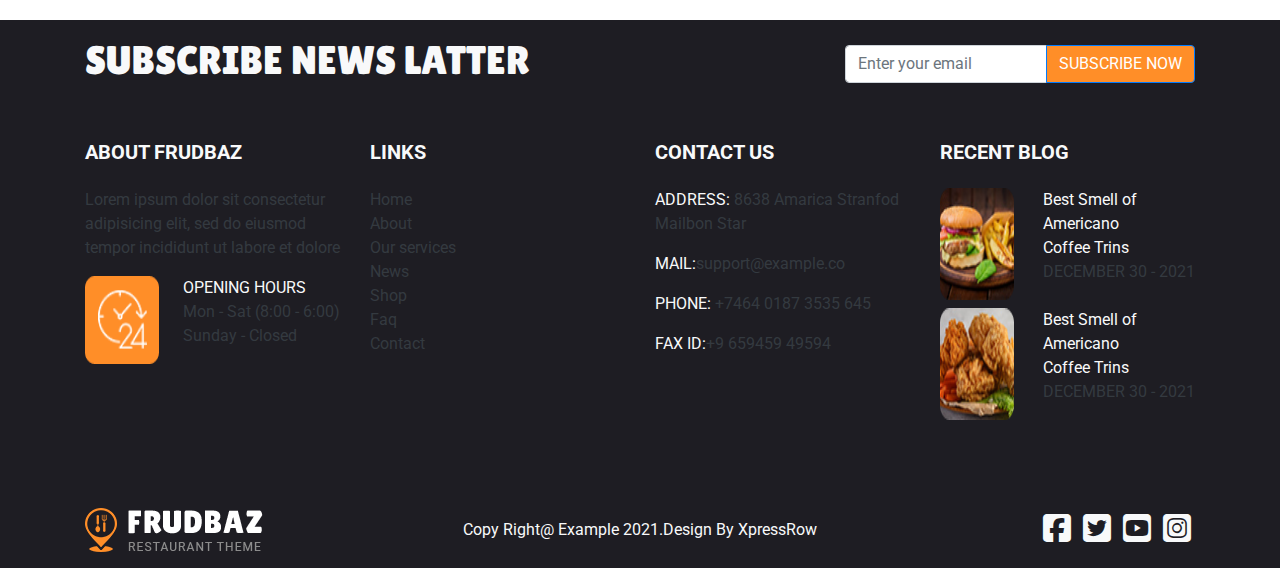
<file: about.html>
<!doctype html>
<html>
<head>
<meta charset="utf-8">
<meta http-equiv="X-UA-Compatible" content="IE=edge">
<meta name="viewport" content="width=device-width, initial-scale=1.0">
<title>Untitled Document</title>
<link href="css/bootstrap-4.4.1.css" rel="stylesheet" type="text/css">
	<link rel="stylesheet" href="css/st.css">
	<link rel="stylesheet" href="https://cdnjs.cloudflare.com/ajax/libs/font-awesome/6.4.2/css/all.min.css">
	<link rel="shortcut icon" href="img/Mask group.png" type="image/x-icon">
</head>

<body>
 <nav class="navbar navbar-expand-lg navbar-light" >
    <div class="container"> <a class="navbar-brand text-primary" href="#">
        <i class="fa d-inline fa-lg fa-circle-o"></i>
		<a href="index.html"><img src="img/logo 1.png" alt=""></a>
      </a> <button class="navbar-toggler navbar-toggler-right border-0" type="button" data-toggle="collapse" data-target="#navbar5">
        <span class="navbar-toggler-icon"></span>
      </button>
      <div class="collapse navbar-collapse" id="navbar5">
        <ul class="navbar-nav mr-auto">
          <li class="nav-item"> <a class="nav-link" href="index.html">Home</a> </li>
          <li class="nav-item"> <a class="nav-link" href="about.html">About</a> </li>
          <li class="nav-item"> <a class="nav-link" href="menu.html">Menu</a> </li>
		  <li class="nav-item"> <a class="nav-link" href="shop.html">Shop</a> </li>
		  <li class="nav-item"> <a class="nav-link" href="blog.html">Blog</a> </li>
		  <li class="nav-item"> <a class="nav-link" href="contact.html">Contact</a> </li>
        </ul>
        <form class="form-inline my-2 my-lg-0"> <input class="form-control mr-sm-2" type="text" placeholder="Search"> <button class="btn" type="submit"><i class="fas fa-search"></i></button></form>
		<a class="circle mx-3 position-relative text-dark">
			<i class="fas fa-shopping-basket"></i>
			<span class="badge bg-primary text-light">0</span>			
		</a>
		<button type="button" class="circle mx-3">
			<i class="fas fa-heart"></i>	
			<span class="badge bg-secondary text-light">0</span>
		</button>
      </div>
    </div>
  </nav>
 <div class="position-relative">
	<img src="img/Group 64.png" alt="" class="w-100">
	<h1 class="top text-light sub-title1">ABOUT US</h1>
</div>
	<div class="container py-5">
		<div class="row align-items-center">
		<div class="col-lg-6">
			<img src="img/services_bg (1) 1.png" alt="">
		</div>
		<div class="col-lg-6">
			<p class="sub-title text-primary">Who We Are?</p>
			<h1 class="sub-title1">BEST BURGER IDEAS & TRADITIONS FROM THE WHOLE WORLD</h1>
			<p class="text-black-50 py-4">Back in 1993, three Kiwi guys including world-renowned chef Peter Moor set up the first Gloreya Burger Kitchen in Battersea, South London Burger Kitchen in</p>
			<div class="d-flex align-items-center">
				<img src="img/Group 65.png" alt="">
				<p class="font-weight-bold">Quality products</p>
				<img src="img/Group 65.png" alt="">
				<p class="font-weight-bold">Fastest delivery</p>
			</div>
			<div class="d-flex align-items-center">
				<img src="img/Group 65.png" alt="">
				<p class="font-weight-bold">World’s best Chef</p>
				<img src="img/Group 65.png" alt="">
				<p class="font-weight-bold">Great Location</p>
			</div>
			<br>
			<button type="button" class="btn btn-primary">BOOK A TABLE</button>

		</div>
			</div>
	</div>
	<div class="container bgg3">
		<div class="row align-items-center justify-content-between">
			<div class="col-lg-6 py-4">
			<p class="sub-title text-primary">Fastest delivery</p>
			<h1 class="sub-title1">FASTEST DELIVERY ON YOUR DOOR STEP</h1>
			<button type="button" class="btn btn-primary">ORDER NOW</button>

			</div>
			<div class="col-lg-6">
				<img src="img/cta_img 1.png" alt="">
			</div>
		</div>
		
	</div>
	<br>
	
	<section class="bg-white py-4">
		<div class="container">
			<div class="row">
				<div class="col-md-3 col-lg-2">
					<img src="img/brand_06 1.png" alt="" class="img-fluid d-block mx-auto my-2">
				</div>
				<div class="col-md-3 col-lg-2">
					<img src="img/brand_01.png" alt="" class="img-fluid d-block mx-auto my-2">
				</div>
				<div class="col-md-3 col-lg-2">
					<img src="img/brand_04.png" alt="" class="img-fluid d-block mx-auto my-2">
				</div>
				<div class="col-md-3 col-lg-2">
					<img src="img/brand_05.png" alt="" class="img-fluid d-block mx-auto my-2">
				</div> 
				<div class="col-md-3 col-lg-2">
					<img src="img/brand_02.png" alt="" class="img-fluid d-block mx-auto my-2">
				</div>
				<div class="col-md-3 col-lg-2">
					<img src="img/brand_03.png" alt="" class="img-fluid d-block mx-auto my-2">
				</div>
			</div>
		</div>
	</section>
	<section style="background-color:#1E1D23" class="text-light">
    <div class="container py-3">
		<div class="row align-items-center">
		<div class="col-md-12 col-lg-8">
		<h1>SUBSCRIBE NEWS LATTER</h1>
		</div>
		<div class="col-md-12 col-lg-4">
			<form class="form-inline">
            <div class="input-group">
              <input type="text" class="form-control" placeholder="Enter your email">
              <div class="input-group-append"><button class="btn btn-primary" type="button">SUBSCRIBE NOW</button></div>
            </div>
          </form>
		</div>
		</div>
      <div class="row py-5">
        <div class="col-md-6 col-lg-3">
          <h5 class="mb-4 font-weight-bold">ABOUT FRUDBAZ</h5>
          <p class="text-dark">Lorem ipsum dolor sit consectetur adipisicing elit, sed do eiusmod tempor incididunt ut labore et dolore</p>
		<div class="d-flex justify-content-between">
			<img src="img/Group 7.png" alt="" class="img-fluid">
			<p>OPENING HOURS
			<br><span class="text-dark">Mon - Sat (8:00 - 6:00)</span>
			<br><span class="text-dark">Sunday - Closed</span>
			</p>
		</div>
        </div>
        <div class="col-md-3">
          <h5 class="mb-4 font-weight-bold">LINKS</h5>
          <ul class="list-unstyled"> 
		<a href="#" class="text-dark">Home</a> <br> 
		<a href="#" class="text-dark">About</a> <br> <a href="#" class="text-dark">Our services</a> <br> 
		<a href="#" class="text-dark">News</a><br> 
		<a href="#" class="text-dark">Shop</a><br> 
		<a href="#" class="text-dark">Faq</a><br>
		<a href="#" class="text-dark">Contact</a> 
		</ul>
        </div>
        <div class=" col-md-3">
          <h5 class="mb-4 font-weight-bold">CONTACT US</h5>
          <p>ADDRESS: <span class="text-dark">8638 Amarica Stranfod Mailbon Star</span>  </p>
          <p> MAIL:<span class="text-dark">support@example.co </span> </p>
          <p> PHONE:<span class="text-dark"> +7464 0187 3535 645 </span> </p>
		<p>FAX ID:<span class="text-dark">+9 659459 49594</span> </p>
        </div>
        <div class=" col-md-3">
			<h5 class="mb-4 font-weight-bold">RECENT BLOG</h5>
			<div class="d-flex justify-content-between">
			<img src="img/Rectangle 7.png" alt="" class="img-fluid ">
			<p>Best Smell of <br>Americano <br>Coffee Trins<br>
			<span class="text-dark">DECEMBER 30 - 2021</span></p>
			</div>
			<div class="d-flex justify-content-between py-2">
			<img src="img/Rectangle 7 (1).png" alt="" class="img-fluid">
			<p>Best Smell of <br>Americano <br>Coffee Trins<br>
			<span class="text-dark">DECEMBER 30 - 2021</span></p>
			</div>
        </div>
      </div>
    </div>
		</section>
	<section style="background-color: #1E1D23">
	<div class="py-3">
    <div class="container">
      <div class="row align-items-center">
		 <div class="col-lg-3">
		  <img src="img/logo_white.png" alt="" class="img-fluid">
		  </div>
        <div class="col-md-12 col-lg-6 text-center">
          <p class="mb-0 text-light">Copy Right@ Example 2021.Design By XpressRow</p>
        </div>
		  <div class="col-lg-3">
		  	<p class="text-right mb-0">
			<a href="about.html" class="text-light mx-1"><i class="fab fa-facebook-square fa-2x"></i></a>
			<a href="about.html" class="text-light mx-1"><i class="fab fa-twitter-square fa-2x"></i></a>
			<a href="about.html" class="text-light mx-1"><i class="fab fa-youtube-square fa-2x"></i></a>
			<a href="about.html" class="text-light mx-1"><i class="fab fa-instagram-square fa-2x"></i></a>
			</p>
		  </div>
      </div>
    </div>
  </div>
	</section>
	

<script src="js/jquery-3.4.1.min.js"></scrip> src="js/popper.min.js"></script>
<script src="js/bootstrap-4.4.1.js"></script>
</body>
</html>
</file>
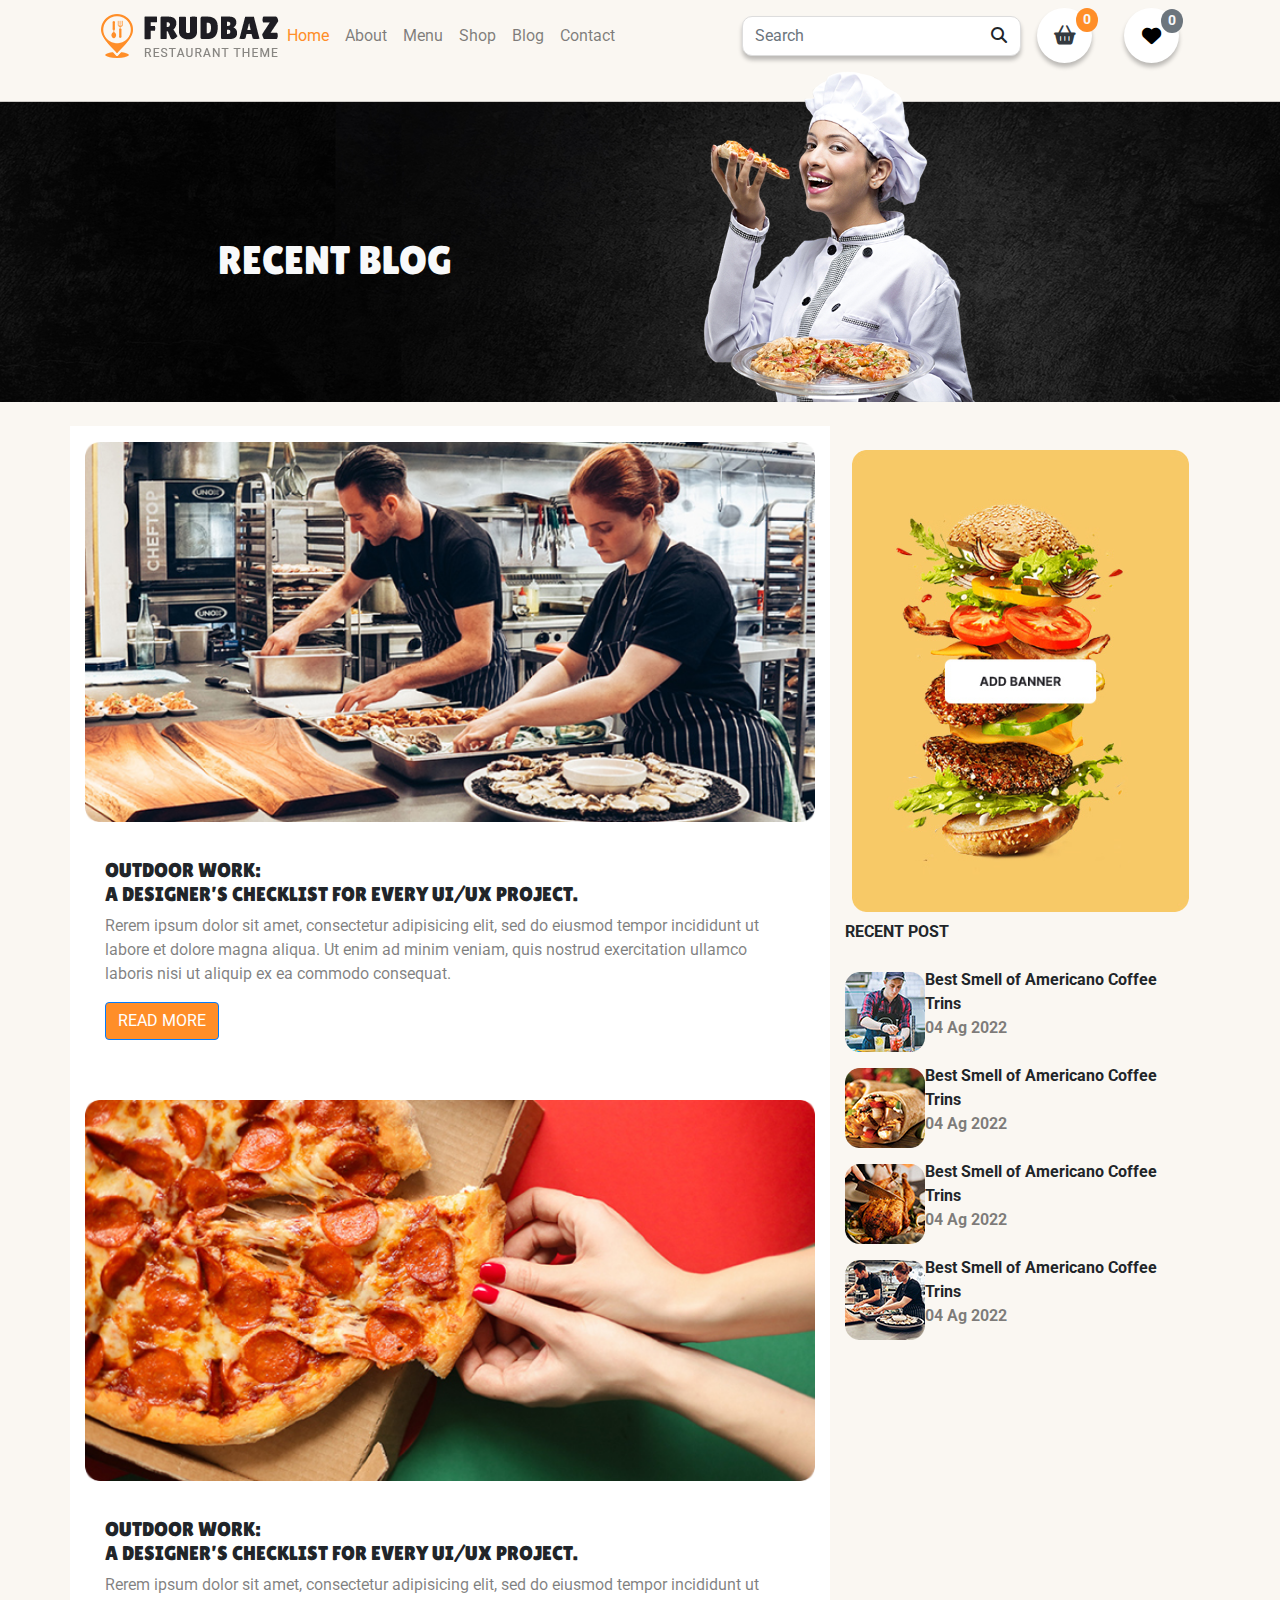
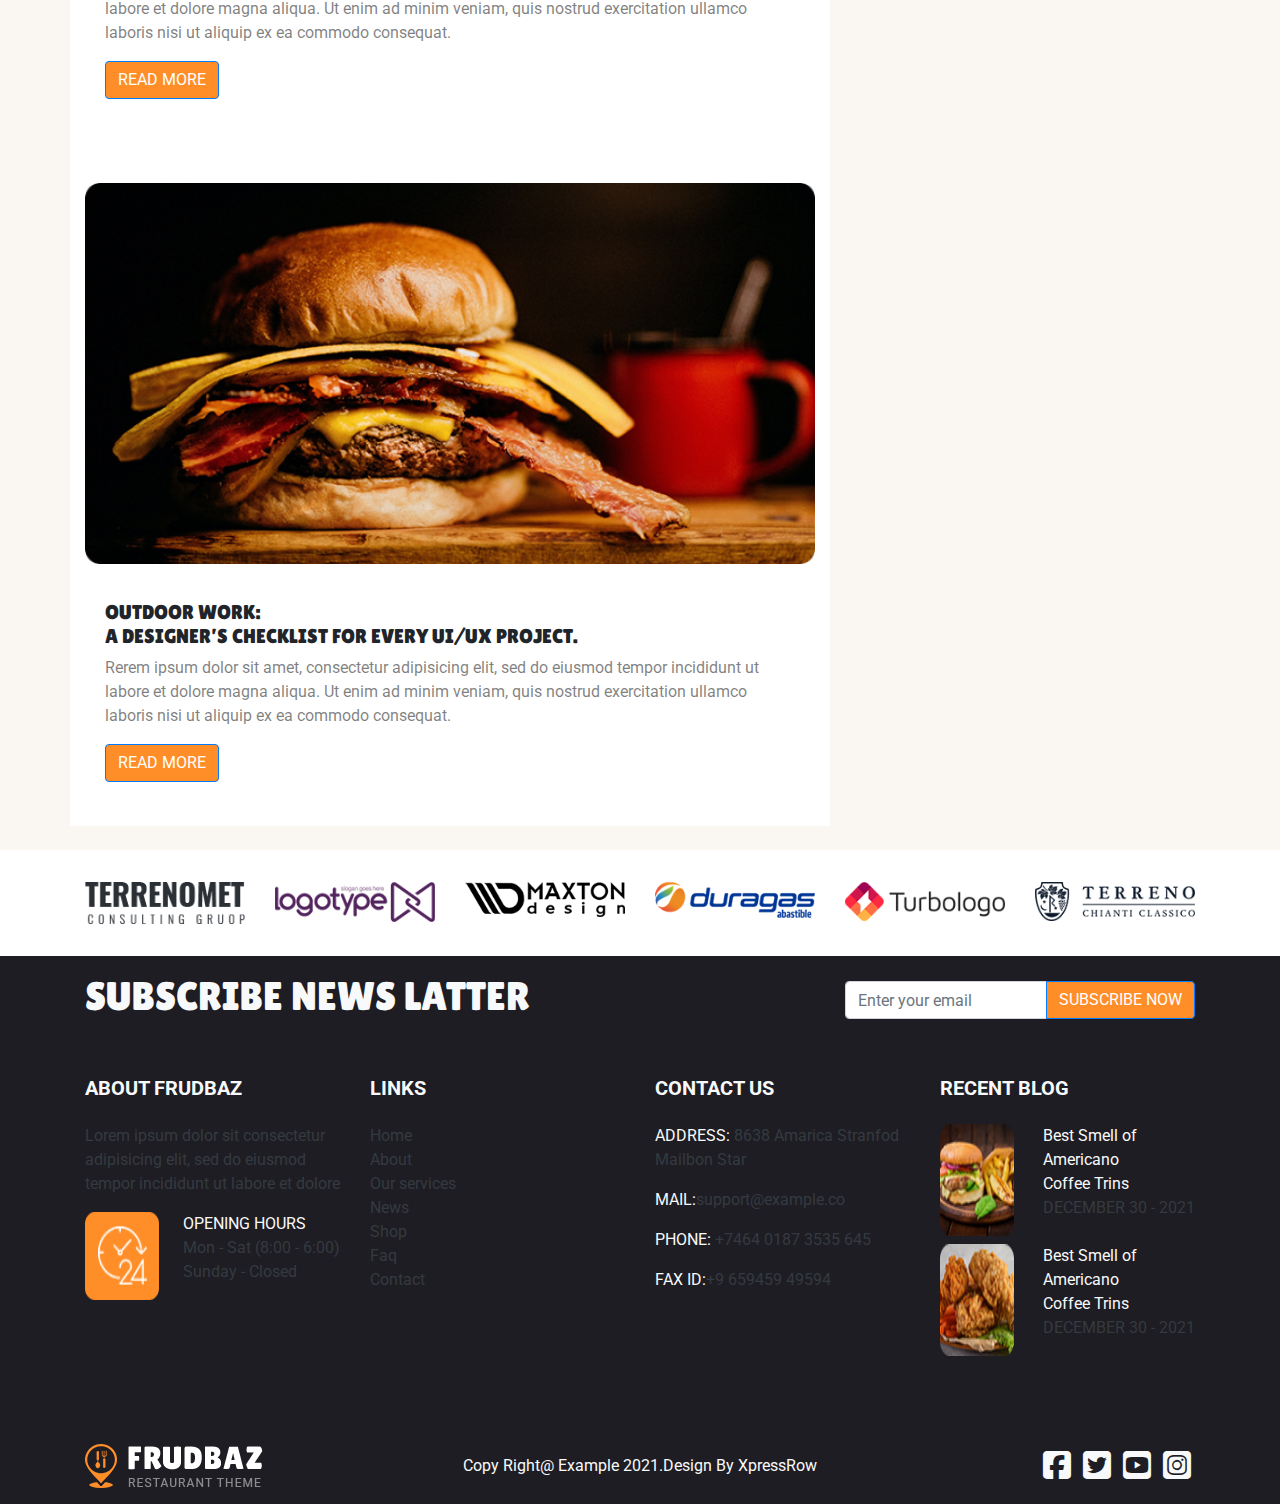
<file: blog.html>
<!doctype html>
<html>
<head>
<meta charset="utf-8">
<meta http-equiv="X-UA-Compatible" content="IE=edge">
<meta name="viewport" content="width=device-width, initial-scale=1.0">
<title>Untitled Document</title>
<link href="css/bootstrap-4.4.1.css" rel="stylesheet" type="text/css">
	<link rel="stylesheet" href="css/st.css">
	<link rel="stylesheet" href="https://cdnjs.cloudflare.com/ajax/libs/font-awesome/6.4.2/css/all.min.css">
	<link rel="shortcut icon" href="img/Mask group.png" type="image/x-icon">
</head>

<body>
 <nav class="navbar navbar-expand-lg navbar-light" >
    <div class="container"> <a class="navbar-brand text-primary" href="#">
        <i class="fa d-inline fa-lg fa-circle-o"></i>
		<a href="index.html"><img src="img/logo 1.png" alt=""></a>
      </a> <button class="navbar-toggler navbar-toggler-right border-0" type="button" data-toggle="collapse" data-target="#navbar5">
        <span class="navbar-toggler-icon"></span>
      </button>
      <div class="collapse navbar-collapse" id="navbar5">
        <ul class="navbar-nav mr-auto">
          <li class="nav-item"> <a class="nav-link active" href="index.html">Home</a> </li>
          <li class="nav-item"> <a class="nav-link" href="about.html">About</a> </li>
          <li class="nav-item"> <a class="nav-link" href="menu.html">Menu</a> </li>
		  <li class="nav-item"> <a class="nav-link" href="shop.html">Shop</a> </li>
		  <li class="nav-item"> <a class="nav-link" href="blog.html">Blog</a> </li>
		  <li class="nav-item"> <a class="nav-link" href="contact.html">Contact</a> </li>
        </ul>
        <form class="form-inline my-2 my-lg-0"> <input class="form-control mr-sm-2" type="text" placeholder="Search"> <button class="btn" type="submit"><i class="fas fa-search"></i></button></form>
		<a class="circle mx-3 position-relative text-dark">
			<i class="fas fa-shopping-basket"></i>
			<span class="badge bg-primary text-light">0</span>			
		</a>
		<button type="button" class="circle mx-3">
			<i class="fas fa-heart"></i>	
			<span class="badge bg-secondary text-light">0</span>
		</button>
      </div>
    </div>
  </nav>
 <div class="position-relative">
	<img src="img/Group 64.png" alt="" class="w-100">
	<h1 class="top text-light sub-title1">RECENT BLOG</h1>
</div>
<div class="container">
	<section class="py-4">
	<div class="row">
		<div class="col-lg-8 bg-white">
			<div class="card "> 
				<img class="img-fluid py-3" src="img/img_01 1.png" alt="Card image cap">
            <div class="card-body" >
              <h5 class="  sub-title1">OUTDOOR WORK: <br>A DESIGNER’S CHECKLIST FOR EVERY UI/UX PROJECT.</h5>
				<p class=" text-black-50">Rerem ipsum dolor sit amet, consectetur adipisicing elit, sed do eiusmod tempor incididunt ut labore et dolore magna aliqua. Ut enim ad minim veniam, quis nostrud exercitation ullamco laboris nisi ut aliquip ex ea commodo consequat.</p>
				<button type="button" class="btn btn-primary">READ MORE</button>
            </div>
          </div>
			<div class="card py-4 "> 
				<img class="img-fluid py-3" src="img/img_01 1 (1).png" alt="Card image cap">
            <div class="card-body" >
              <h5 class="  sub-title1">OUTDOOR WORK: <br>A DESIGNER’S CHECKLIST FOR EVERY UI/UX PROJECT.</h5>
				<p class=" text-black-50">Rerem ipsum dolor sit amet, consectetur adipisicing elit, sed do eiusmod tempor incididunt ut labore et dolore magna aliqua. Ut enim ad minim veniam, quis nostrud exercitation ullamco laboris nisi ut aliquip ex ea commodo consequat.</p>
				<button type="button" class="btn btn-primary">READ MORE</button>

            </div>
          </div>
			<div class="card py-4 "> 
				<img class="img-fluid py-3" src="img/img_01 1 (2).png" alt="Card image cap">
            <div class="card-body" >
              <h5 class="  sub-title1">OUTDOOR WORK: <br>A DESIGNER’S CHECKLIST FOR EVERY UI/UX PROJECT.</h5>
				<p class=" text-black-50">Rerem ipsum dolor sit amet, consectetur adipisicing elit, sed do eiusmod tempor incididunt ut labore et dolore magna aliqua. Ut enim ad minim veniam, quis nostrud exercitation ullamco laboris nisi ut aliquip ex ea commodo consequat.</p>
				<button type="button" class="btn btn-primary">READ MORE</button>

            </div>
          </div>
			</div>
		<div class="col-lg-4 text-center py-4">
			<img src="img/adds_img 1.png" alt="" class="img-fluid">
			<p class="text-left font-weight-bold py-2">RECENT POST</p>
		<div class="d-flex align-items-center">
			<img src="img/Rectangle 40.png" alt="">
			<p class="text-left font-weight-bold">Best Smell of Americano Coffee Trins<br>
			<span class="text-black-50">04 Ag 2022</span></p>
			</div>
			<div class="d-flex align-items-center py-2">
			<img src="img/Rectangle 40 (3).png" alt="">
			<p class="text-left font-weight-bold">Best Smell of Americano Coffee Trins<br>
			<span class="text-black-50">04 Ag 2022</span></p>
			</div>
			<div class="d-flex align-items-center">
			<img src="img/Rectangle 40 (2).png" alt="">
			<p class="text-left font-weight-bold">Best Smell of Americano Coffee Trins<br>
			<span class="text-black-50">04 Ag 2022</span></p>
			</div>
			<div class="d-flex align-items-center py-2">
			<img src="img/Rectangle 40 (1).png" alt="">
			<p class="text-left font-weight-bold">Best Smell of Americano Coffee Trins<br>
			<span class="text-black-50">04 Ag 2022</span></p>
			</div>
			
		</div>
		</div>
		</section>
	<section>
	
	</section>
	</div>
	<section class="bg-white py-4">
		<div class="container">
			<div class="row">
				<div class="col-md-3 col-lg-2">
					<img src="img/brand_06 1.png" alt="" class="img-fluid d-block mx-auto my-2">
				</div>
				<div class="col-md-3 col-lg-2">
					<img src="img/brand_01.png" alt="" class="img-fluid d-block mx-auto my-2">
				</div>
				<div class="col-md-3 col-lg-2">
					<img src="img/brand_04.png" alt="" class="img-fluid d-block mx-auto my-2">
				</div>
				<div class="col-md-3 col-lg-2">
					<img src="img/brand_05.png" alt="" class="img-fluid d-block mx-auto my-2">
				</div> 
				<div class="col-md-3 col-lg-2">
					<img src="img/brand_02.png" alt="" class="img-fluid d-block mx-auto my-2">
				</div>
				<div class="col-md-3 col-lg-2">
					<img src="img/brand_03.png" alt="" class="img-fluid d-block mx-auto my-2">
				</div>
			</div>
		</div>
	</section>
	<section style="background-color:#1E1D23" class="text-light">
    <div class="container py-3">
		<div class="row align-items-center">
		<div class="col-md-12 col-lg-8">
		<h1>SUBSCRIBE NEWS LATTER</h1>
		</div>
		<div class="col-md-12 col-lg-4">
			<form class="form-inline">
            <div class="input-group">
              <input type="text" class="form-control" placeholder="Enter your email">
              <div class="input-group-append"><button class="btn btn-primary" type="button">SUBSCRIBE NOW</button></div>
            </div>
          </form>
		</div>
		</div>
      <div class="row py-5">
        <div class="col-md-6 col-lg-3">
          <h5 class="mb-4 font-weight-bold">ABOUT FRUDBAZ</h5>
          <p class="text-dark">Lorem ipsum dolor sit consectetur adipisicing elit, sed do eiusmod tempor incididunt ut labore et dolore</p>
		<div class="d-flex justify-content-between">
			<img src="img/Group 7.png" alt="" class="img-fluid">
			<p>OPENING HOURS
			<br><span class="text-dark">Mon - Sat (8:00 - 6:00)</span>
			<br><span class="text-dark">Sunday - Closed</span>
			</p>
		</div>
        </div>
        <div class="col-md-3">
          <h5 class="mb-4 font-weight-bold">LINKS</h5>
          <ul class="list-unstyled"> 
		<a href="#" class="text-dark">Home</a> <br> 
		<a href="#" class="text-dark">About</a> <br> <a href="#" class="text-dark">Our services</a> <br> 
		<a href="#" class="text-dark">News</a><br> 
		<a href="#" class="text-dark">Shop</a><br> 
		<a href="#" class="text-dark">Faq</a><br>
		<a href="#" class="text-dark">Contact</a> 
		</ul>
        </div>
        <div class=" col-md-3">
          <h5 class="mb-4 font-weight-bold">CONTACT US</h5>
          <p>ADDRESS: <span class="text-dark">8638 Amarica Stranfod Mailbon Star</span>  </p>
          <p> MAIL:<span class="text-dark">support@example.co </span> </p>
          <p> PHONE:<span class="text-dark"> +7464 0187 3535 645 </span> </p>
		<p>FAX ID:<span class="text-dark">+9 659459 49594</span> </p>
        </div>
        <div class=" col-md-3">
			<h5 class="mb-4 font-weight-bold">RECENT BLOG</h5>
			<div class="d-flex justify-content-between">
			<img src="img/Rectangle 7.png" alt="" class="img-fluid ">
			<p>Best Smell of <br>Americano <br>Coffee Trins<br>
			<span class="text-dark">DECEMBER 30 - 2021</span></p>
			</div>
			<div class="d-flex justify-content-between py-2">
			<img src="img/Rectangle 7 (1).png" alt="" class="img-fluid">
			<p>Best Smell of <br>Americano <br>Coffee Trins<br>
			<span class="text-dark">DECEMBER 30 - 2021</span></p>
			</div>
        </div>
      </div>
    </div>
		</section>
	<section style="background-color: #1E1D23">
	<div class="py-3">
    <div class="container">
      <div class="row align-items-center">
		 <div class="col-lg-3">
		  <img src="img/logo_white.png" alt="" class="img-fluid">
		  </div>
        <div class="col-md-12 col-lg-6 text-center">
          <p class="mb-0 text-light">Copy Right@ Example 2021.Design By XpressRow</p>
        </div>
		  <div class="col-lg-3">
		  	<p class="text-right mb-0">
			<a href="blog.html" class="text-light mx-1"><i class="fab fa-facebook-square fa-2x"></i></a>
			<a href="blog.html" class="text-light mx-1"><i class="fab fa-twitter-square fa-2x"></i></a>
			<a href="blog.html" class="text-light mx-1"><i class="fab fa-youtube-square fa-2x"></i></a>
			<a href="blog.html" class="text-light mx-1"><i class="fab fa-instagram-square fa-2x"></i></a>
			</p>
		  </div>
      </div>
    </div>
  </div>
	</section>
	

<script src="js/jquery-3.4.1.min.js"></scrip> src="js/popper.min.js"></script>
<script src="js/bootstrap-4.4.1.js"></script>
</body>
</html>
</file>
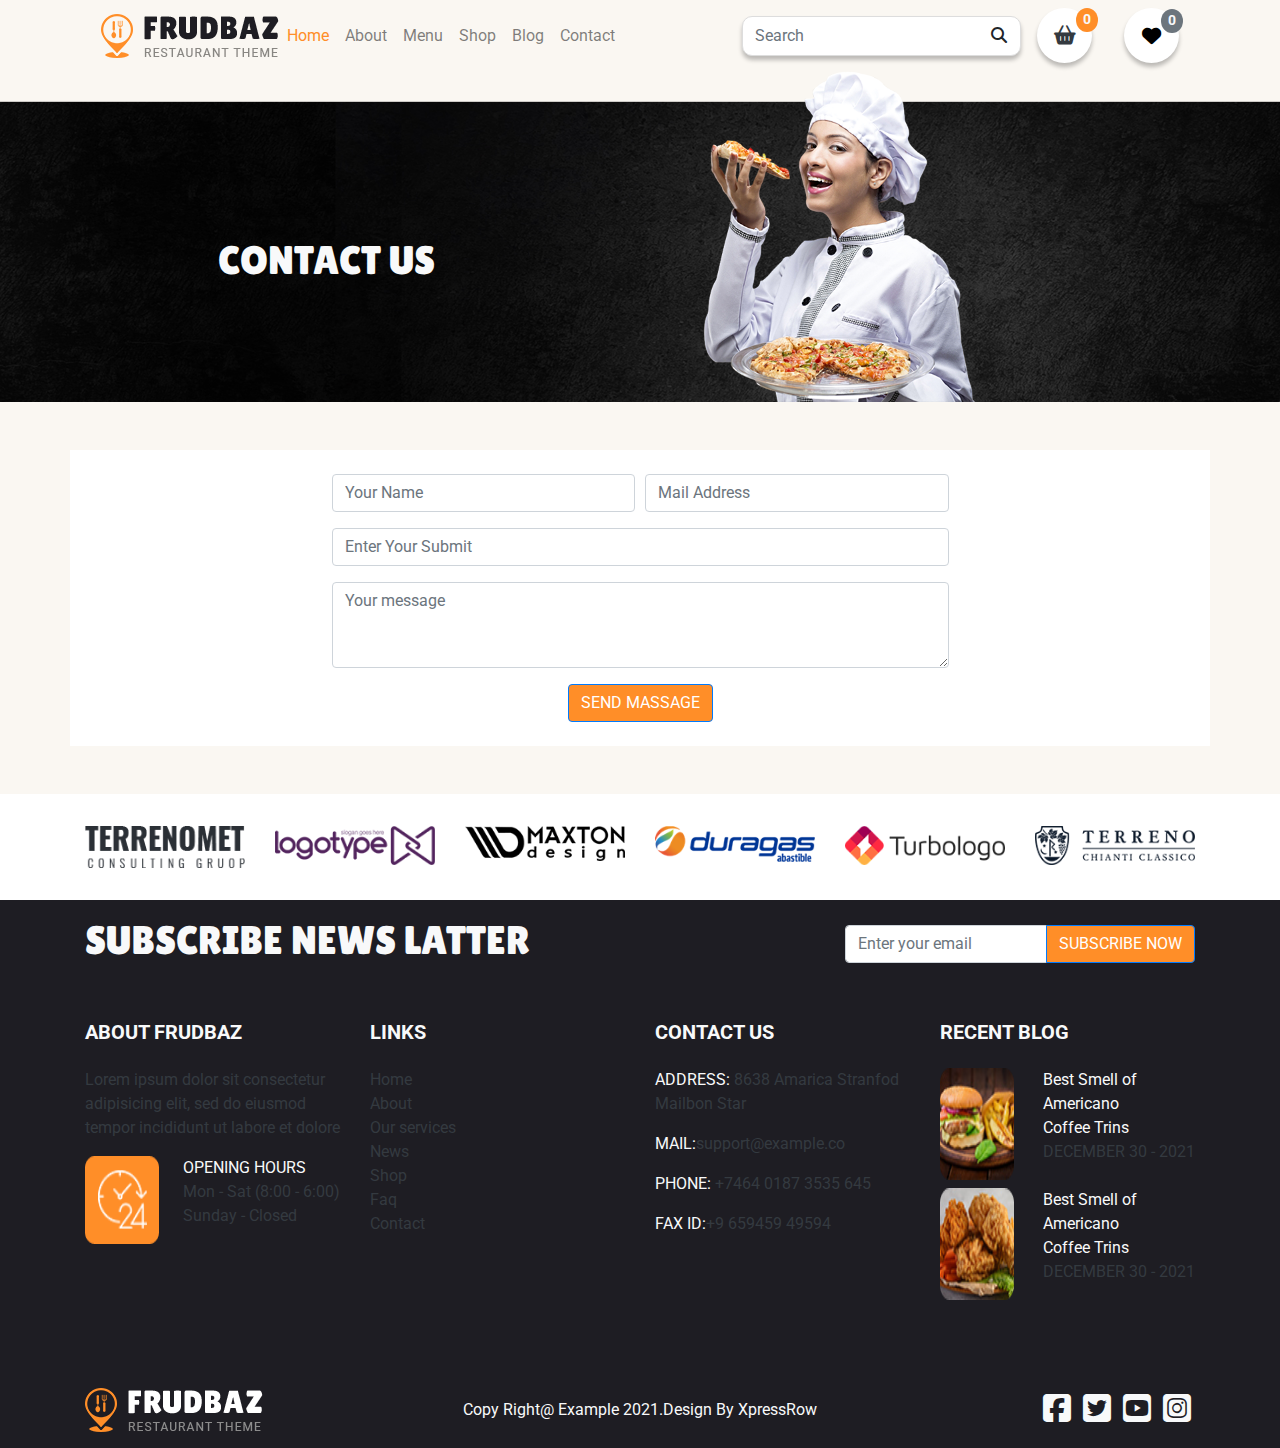
<file: contact.html>
<!doctype html>
<html>
<head>
<meta charset="utf-8">
<meta http-equiv="X-UA-Compatible" content="IE=edge">
<meta name="viewport" content="width=device-width, initial-scale=1.0">
<title>Untitled Document</title>
<link href="css/bootstrap-4.4.1.css" rel="stylesheet" type="text/css">
	<link rel="stylesheet" href="css/st.css">
	<link rel="stylesheet" href="https://cdnjs.cloudflare.com/ajax/libs/font-awesome/6.4.2/css/all.min.css">
	<link rel="shortcut icon" href="img/Mask group.png" type="image/x-icon">
</head>

<body>
 <nav class="navbar navbar-expand-lg navbar-light" >
    <div class="container"> <a class="navbar-brand text-primary" href="#">
        <i class="fa d-inline fa-lg fa-circle-o"></i>
		<a href="index.html"><img src="img/logo 1.png" alt=""></a>
      </a> <button class="navbar-toggler navbar-toggler-right border-0" type="button" data-toggle="collapse" data-target="#navbar5">
        <span class="navbar-toggler-icon"></span>
      </button>
      <div class="collapse navbar-collapse" id="navbar5">
        <ul class="navbar-nav mr-auto">
          <li class="nav-item"> <a class="nav-link active" href="index.html">Home</a> </li>
          <li class="nav-item"> <a class="nav-link" href="about.html">About</a> </li>
          <li class="nav-item"> <a class="nav-link" href="menu.html">Menu</a> </li>
		  <li class="nav-item"> <a class="nav-link" href="shop.html">Shop</a> </li>
		  <li class="nav-item"> <a class="nav-link" href="blog.html">Blog</a> </li>
		  <li class="nav-item"> <a class="nav-link" href="contact.html">Contact</a> </li>
        </ul>
        <form class="form-inline my-2 my-lg-0"> <input class="form-control mr-sm-2" type="text" placeholder="Search"> <button class="btn" type="submit"><i class="fas fa-search"></i></button></form>
		<a class="circle mx-3 position-relative text-dark">
			<i class="fas fa-shopping-basket"></i>
			<span class="badge bg-primary text-light">0</span>			
		</a>
		<button type="button" class="circle mx-3">
			<i class="fas fa-heart"></i>	
			<span class="badge bg-secondary text-light">0</span>
		</button>
      </div>
    </div>
  </nav>
 <div class="position-relative">
	<img src="img/Group 64.png" alt="" class="w-100">
	<h1 class="top text-light sub-title1">CONTACT US</h1>
</div>
	<section class="py-5">
		<div class="container bg-white text-center">
      <div class="row">
        <div class="mx-auto p-4 col-lg-7">
          <form>
            <div class="form-row">
              <div class="form-group col-md-6"> <input type="text" class="form-control" id="form27" placeholder="Your Name"> </div>
              <div class="form-group col-md-6"> <input type="email" class="form-control" id="form28" placeholder="Mail Address"> </div>
            </div>
            <div class="form-group"> <input type="text" class="form-control" id="form29" placeholder="Enter Your Submit"> </div>
            <div class="form-group"> <textarea class="form-control" id="form30" rows="3" placeholder="Your message"></textarea> </div> 
			 <button type="submit" class="btn btn-primary">SEND MASSAGE</button>
          </form>
        </div>
      </div>
    </div>
		</section>
	<section class="bg-white py-4">
		<div class="container">
			<div class="row">
				<div class="col-md-3 col-lg-2">
					<img src="img/brand_06 1.png" alt="" class="img-fluid d-block mx-auto my-2">
				</div>
				<div class="col-md-3 col-lg-2">
					<img src="img/brand_01.png" alt="" class="img-fluid d-block mx-auto my-2">
				</div>
				<div class="col-md-3 col-lg-2">
					<img src="img/brand_04.png" alt="" class="img-fluid d-block mx-auto my-2">
				</div>
				<div class="col-md-3 col-lg-2">
					<img src="img/brand_05.png" alt="" class="img-fluid d-block mx-auto my-2">
				</div> 
				<div class="col-md-3 col-lg-2">
					<img src="img/brand_02.png" alt="" class="img-fluid d-block mx-auto my-2">
				</div>
				<div class="col-md-3 col-lg-2">
					<img src="img/brand_03.png" alt="" class="img-fluid d-block mx-auto my-2">
				</div>
			</div>
		</div>
	</section>
	<section style="background-color:#1E1D23" class="text-light">
    <div class="container py-3">
		<div class="row align-items-center">
		<div class="col-md-12 col-lg-8">
		<h1>SUBSCRIBE NEWS LATTER</h1>
		</div>
		<div class="col-md-12 col-lg-4">
			<form class="form-inline">
            <div class="input-group">
              <input type="text" class="form-control" placeholder="Enter your email">
              <div class="input-group-append"><button class="btn btn-primary" type="button">SUBSCRIBE NOW</button></div>
            </div>
          </form>
		</div>
		</div>
      <div class="row py-5">
        <div class="col-md-6 col-lg-3">
          <h5 class="mb-4 font-weight-bold">ABOUT FRUDBAZ</h5>
          <p class="text-dark">Lorem ipsum dolor sit consectetur adipisicing elit, sed do eiusmod tempor incididunt ut labore et dolore</p>
		<div class="d-flex justify-content-between">
			<img src="img/Group 7.png" alt="" class="img-fluid">
			<p>OPENING HOURS
			<br><span class="text-dark">Mon - Sat (8:00 - 6:00)</span>
			<br><span class="text-dark">Sunday - Closed</span>
			</p>
		</div>
        </div>
        <div class="col-md-3">
          <h5 class="mb-4 font-weight-bold">LINKS</h5>
          <ul class="list-unstyled"> 
		<a href="#" class="text-dark">Home</a> <br> 
		<a href="#" class="text-dark">About</a> <br> <a href="#" class="text-dark">Our services</a> <br> 
		<a href="#" class="text-dark">News</a><br> 
		<a href="#" class="text-dark">Shop</a><br> 
		<a href="#" class="text-dark">Faq</a><br>
		<a href="#" class="text-dark">Contact</a> 
		</ul>
        </div>
        <div class=" col-md-3">
          <h5 class="mb-4 font-weight-bold">CONTACT US</h5>
          <p>ADDRESS: <span class="text-dark">8638 Amarica Stranfod Mailbon Star</span>  </p>
          <p> MAIL:<span class="text-dark">support@example.co </span> </p>
          <p> PHONE:<span class="text-dark"> +7464 0187 3535 645 </span> </p>
		<p>FAX ID:<span class="text-dark">+9 659459 49594</span> </p>
        </div>
        <div class=" col-md-3">
			<h5 class="mb-4 font-weight-bold">RECENT BLOG</h5>
			<div class="d-flex justify-content-between">
			<img src="img/Rectangle 7.png" alt="" class="img-fluid ">
			<p>Best Smell of <br>Americano <br>Coffee Trins<br>
			<span class="text-dark">DECEMBER 30 - 2021</span></p>
			</div>
			<div class="d-flex justify-content-between py-2">
			<img src="img/Rectangle 7 (1).png" alt="" class="img-fluid">
			<p>Best Smell of <br>Americano <br>Coffee Trins<br>
			<span class="text-dark">DECEMBER 30 - 2021</span></p>
			</div>
        </div>
      </div>
    </div>
		</section>
	<section style="background-color: #1E1D23">
	<div class="py-3">
    <div class="container">
      <div class="row align-items-center">
		 <div class="col-lg-3">
		  <img src="img/logo_white.png" alt="" class="img-fluid">
		  </div>
        <div class="col-md-12 col-lg-6 text-center">
          <p class="mb-0 text-light">Copy Right@ Example 2021.Design By XpressRow</p>
        </div>
		  <div class="col-lg-3">
		  	<p class="text-right mb-0">
			<a href="contact.html" class="text-light mx-1"><i class="fab fa-facebook-square fa-2x"></i></a>
			<a href="contact.html" class="text-light mx-1"><i class="fab fa-twitter-square fa-2x"></i></a>
			<a href="contact.html" class="text-light mx-1"><i class="fab fa-youtube-square fa-2x"></i></a>
			<a href="contact.html" class="text-light mx-1"><i class="fab fa-instagram-square fa-2x"></i></a>
			</p>
		  </div>
      </div>
    </div>
  </div>
	</section>
	

<script src="js/jquery-3.4.1.min.js"></scrip> src="js/popper.min.js"></script>
<script src="js/bootstrap-4.4.1.js"></script>
</body>
</html>
</file>
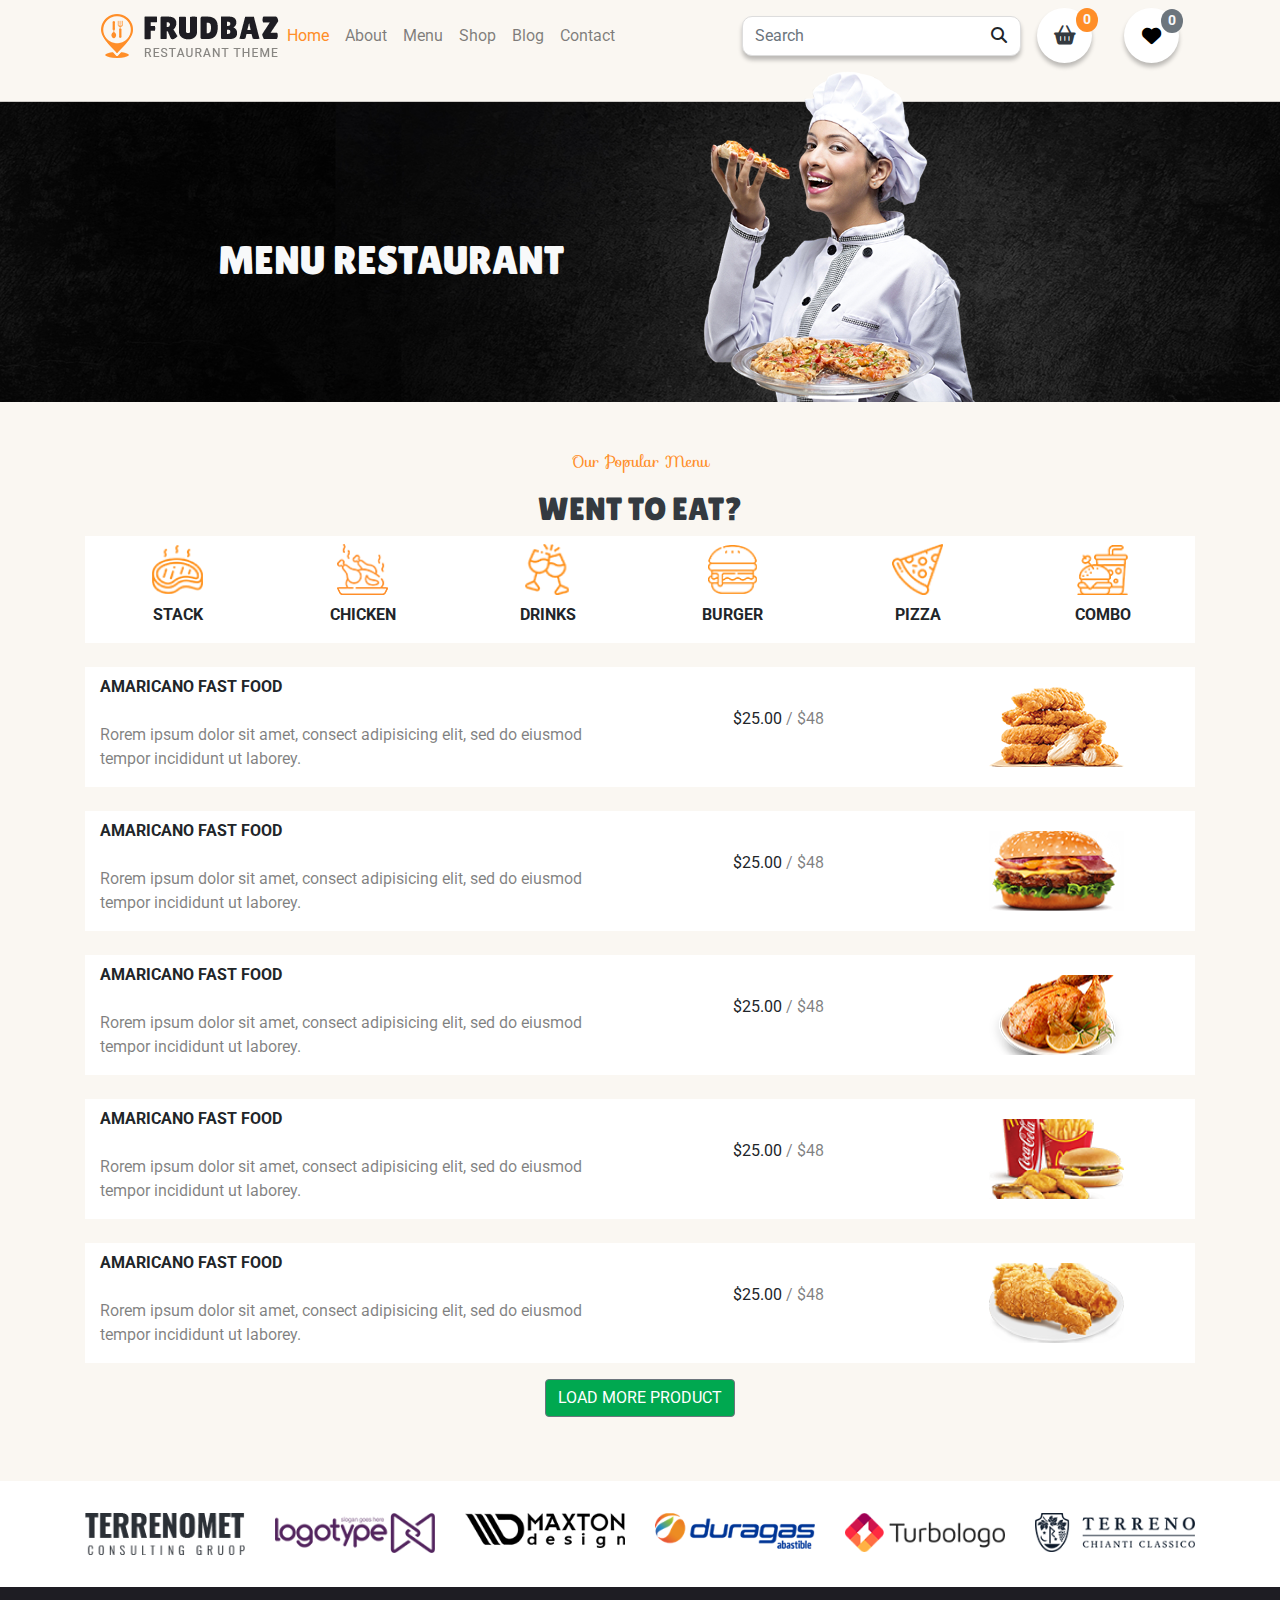
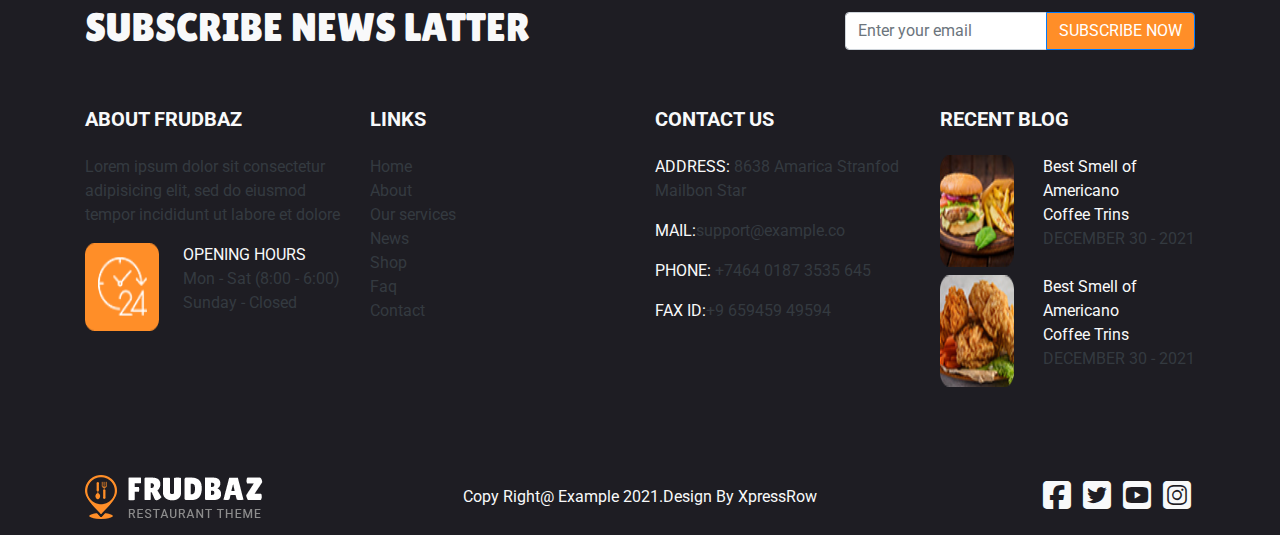
<file: menu.html>
<!doctype html>
<html>
<head>
<meta charset="utf-8">
<meta http-equiv="X-UA-Compatible" content="IE=edge">
<meta name="viewport" content="width=device-width, initial-scale=1.0">
<title>Untitled Document</title>
<link href="css/bootstrap-4.4.1.css" rel="stylesheet" type="text/css">
	<link rel="stylesheet" href="css/st.css">
	<link rel="stylesheet" href="https://cdnjs.cloudflare.com/ajax/libs/font-awesome/6.4.2/css/all.min.css">
	<link rel="shortcut icon" href="img/Mask group.png" type="image/x-icon">
</head>

<body>
 <nav class="navbar navbar-expand-lg navbar-light" >
    <div class="container"> <a class="navbar-brand text-primary" href="#">
        <i class="fa d-inline fa-lg fa-circle-o"></i>
		<a href="index.html"><img src="img/logo 1.png" alt=""></a>
      </a> <button class="navbar-toggler navbar-toggler-right border-0" type="button" data-toggle="collapse" data-target="#navbar5">
        <span class="navbar-toggler-icon"></span>
      </button>
      <div class="collapse navbar-collapse" id="navbar5">
        <ul class="navbar-nav mr-auto">
          <li class="nav-item"> <a class="nav-link active" href="index.html">Home</a> </li>
          <li class="nav-item"> <a class="nav-link" href="about.html">About</a> </li>
          <li class="nav-item"> <a class="nav-link" href="menu.html">Menu</a> </li>
		  <li class="nav-item"> <a class="nav-link" href="shop.html">Shop</a> </li>
		  <li class="nav-item"> <a class="nav-link" href="blog.html">Blog</a> </li>
		  <li class="nav-item"> <a class="nav-link" href="contact.html">Contact</a> </li>
        </ul>
        <form class="form-inline my-2 my-lg-0"> <input class="form-control mr-sm-2" type="text" placeholder="Search"> <button class="btn" type="submit"><i class="fas fa-search"></i></button></form>
		<a class="circle mx-3 position-relative text-dark">
			<i class="fas fa-shopping-basket"></i>
			<span class="badge bg-primary text-light">0</span>			
		</a>
		<button type="button" class="circle mx-3">
			<i class="fas fa-heart"></i>	
			<span class="badge bg-secondary text-light">0</span>
		</button>
      </div>
    </div>
  </nav>
 <div class="position-relative">
	<img src="img/Group 64.png" alt="" class="w-100">
	<h1 class="top text-light sub-title1">MENU RESTAURANT</h1>
</div>
	<div class="container py-5">
		<p class="sub-title text-center text-primary">Our Popular Menu</p>
		<h2 class="sub-title1 text-dark text-center">WENT TO EAT?</h2>
	<div class="container">
		<div class="row">
			<div class="col-lg-2 text-center bg-white">
				<img src="img/ci_02 1.png" alt="" class="img-fluid py-2">
				<p class="font-weight-bold">STACK</p>
			</div>
			<div class="col-lg-2 text-center bg-white">
				<img src="img/ci_02 2.png" alt="" class="py-2">
				<p class="font-weight-bold">CHICKEN</p>
			</div>
			<div class="col-lg-2 text-center bg-white">
				<img src="img/ci_02 3.png" alt="" class="py-2" width="51px">
				<p class="font-weight-bold">DRINKS</p>
			</div>
			<div class="col-lg-2 text-center bg-white">
				<img src="img/ci_02 4.png" alt="" class="py-2" width="51px">
				<p class="font-weight-bold">BURGER</p>
			</div>
			<div class="col-lg-2 text-center bg-white">
				<img src="img/ci_02 6.png" alt="" class="py-2" width="51px">
				<p class="font-weight-bold">PIZZA</p>
			</div>
			<div class="col-lg-2 text-center bg-white">
				<img src="img/ci_02 5.png" alt="" class="py-2" width="51px">
				<p class="font-weight-bold">COMBO</p>
			</div>
		</div>
		<br>
		<div class="row bg-white align-items-center text-center">
			<div class="col-lg-6 text-left">
				<p class="font-weight-bold py-2">AMARICANO FAST FOOD</p>
				<p class="text-black-50">Rorem ipsum dolor sit amet, consect adipisicing elit, sed do eiusmod tempor incididunt ut laborey.</p>
			</div>
			<div class="col-lg-3">
				<p>$25.00<span class="text-black-50"> / $48</span></p>
			</div>
			<div class="col-lg-3">
				<img src="img/rm_01 1.png" alt="" class="img-fluid">
			</div>
		</div>
		<br>
		<div class="row bg-white align-items-center text-center">
			<div class="col-lg-6 text-left">
				<p class="font-weight-bold py-2">AMARICANO FAST FOOD</p>
				<p class="text-black-50">Rorem ipsum dolor sit amet, consect adipisicing elit, sed do eiusmod tempor incididunt ut laborey.</p>
			</div>
			<div class="col-lg-3">
				<p>$25.00<span class="text-black-50"> / $48</span></p>
			</div>
			<div class="col-lg-3">
				<img src="img/rm_01 1-1.png" alt="" class="img-fluid">
			</div>
		</div>
		<br>
		<div class="row bg-white align-items-center text-center">
			<div class="col-lg-6 text-left">
				<p class="font-weight-bold py-2">AMARICANO FAST FOOD</p>
				<p class="text-black-50">Rorem ipsum dolor sit amet, consect adipisicing elit, sed do eiusmod tempor incididunt ut laborey.</p>
			</div>
			<div class="col-lg-3">
				<p>$25.00<span class="text-black-50"> / $48</span></p>
			</div>
			<div class="col-lg-3">
				<img src="img/rm_01 1-2.png" alt="" class="img-fluid">
			</div>
		</div>
		<br>
		<div class="row bg-white align-items-center text-center">
			<div class="col-lg-6 text-left">
				<p class="font-weight-bold py-2">AMARICANO FAST FOOD</p>
				<p class="text-black-50">Rorem ipsum dolor sit amet, consect adipisicing elit, sed do eiusmod tempor incididunt ut laborey.</p>
			</div>
			<div class="col-lg-3">
				<p>$25.00<span class="text-black-50"> / $48</span></p>
			</div>
			<div class="col-lg-3">
				<img src="img/rm_01 1-3.png" alt="" class="img-fluid">
			</div>
		</div>
		<br>
		<div class="row bg-white align-items-center text-center">
			<div class="col-lg-6 text-left">
				<p class="font-weight-bold py-2">AMARICANO FAST FOOD</p>
				<p class="text-black-50">Rorem ipsum dolor sit amet, consect adipisicing elit, sed do eiusmod tempor incididunt ut laborey.</p>
			</div>
			<div class="col-lg-3">
				<p>$25.00<span class="text-black-50"> / $48</span></p>
			</div>
			<div class="col-lg-3">
				<img src="img/rm_01 1-4.png" alt="" class="img-fluid">
			</div>
		</div>
	</div>
	<div class="text-center py-3"><button type="button" class="btn btn-secondary">LOAD MORE PRODUCT</button></div>	

	</div>
	
	<section class="bg-white py-4">
		<div class="container">
			<div class="row">
				<div class="col-md-3 col-lg-2">
					<img src="img/brand_06 1.png" alt="" class="img-fluid d-block mx-auto my-2">
				</div>
				<div class="col-md-3 col-lg-2">
					<img src="img/brand_01.png" alt="" class="img-fluid d-block mx-auto my-2">
				</div>
				<div class="col-md-3 col-lg-2">
					<img src="img/brand_04.png" alt="" class="img-fluid d-block mx-auto my-2">
				</div>
				<div class="col-md-3 col-lg-2">
					<img src="img/brand_05.png" alt="" class="img-fluid d-block mx-auto my-2">
				</div> 
				<div class="col-md-3 col-lg-2">
					<img src="img/brand_02.png" alt="" class="img-fluid d-block mx-auto my-2">
				</div>
				<div class="col-md-3 col-lg-2">
					<img src="img/brand_03.png" alt="" class="img-fluid d-block mx-auto my-2">
				</div>
			</div>
		</div>
	</section>
	<section style="background-color:#1E1D23" class="text-light">
    <div class="container py-3">
		<div class="row align-items-center">
		<div class="col-md-12 col-lg-8">
		<h1>SUBSCRIBE NEWS LATTER</h1>
		</div>
		<div class="col-md-12 col-lg-4">
			<form class="form-inline">
            <div class="input-group">
              <input type="text" class="form-control" placeholder="Enter your email">
              <div class="input-group-append"><button class="btn btn-primary" type="button">SUBSCRIBE NOW</button></div>
            </div>
          </form>
		</div>
		</div>
      <div class="row py-5">
        <div class="col-md-6 col-lg-3">
          <h5 class="mb-4 font-weight-bold">ABOUT FRUDBAZ</h5>
          <p class="text-dark">Lorem ipsum dolor sit consectetur adipisicing elit, sed do eiusmod tempor incididunt ut labore et dolore</p>
		<div class="d-flex justify-content-between">
			<img src="img/Group 7.png" alt="" class="img-fluid">
			<p>OPENING HOURS
			<br><span class="text-dark">Mon - Sat (8:00 - 6:00)</span>
			<br><span class="text-dark">Sunday - Closed</span>
			</p>
		</div>
        </div>
        <div class="col-md-3">
          <h5 class="mb-4 font-weight-bold">LINKS</h5>
          <ul class="list-unstyled"> 
		<a href="#" class="text-dark">Home</a> <br> 
		<a href="#" class="text-dark">About</a> <br> <a href="#" class="text-dark">Our services</a> <br> 
		<a href="#" class="text-dark">News</a><br> 
		<a href="#" class="text-dark">Shop</a><br> 
		<a href="#" class="text-dark">Faq</a><br>
		<a href="#" class="text-dark">Contact</a> 
		</ul>
        </div>
        <div class=" col-md-3">
          <h5 class="mb-4 font-weight-bold">CONTACT US</h5>
          <p>ADDRESS: <span class="text-dark">8638 Amarica Stranfod Mailbon Star</span>  </p>
          <p> MAIL:<span class="text-dark">support@example.co </span> </p>
          <p> PHONE:<span class="text-dark"> +7464 0187 3535 645 </span> </p>
		<p>FAX ID:<span class="text-dark">+9 659459 49594</span> </p>
        </div>
        <div class=" col-md-3">
			<h5 class="mb-4 font-weight-bold">RECENT BLOG</h5>
			<div class="d-flex justify-content-between">
			<img src="img/Rectangle 7.png" alt="" class="img-fluid ">
			<p>Best Smell of <br>Americano <br>Coffee Trins<br>
			<span class="text-dark">DECEMBER 30 - 2021</span></p>
			</div>
			<div class="d-flex justify-content-between py-2">
			<img src="img/Rectangle 7 (1).png" alt="" class="img-fluid">
			<p>Best Smell of <br>Americano <br>Coffee Trins<br>
			<span class="text-dark">DECEMBER 30 - 2021</span></p>
			</div>
        </div>
      </div>
    </div>
		</section>
	<section style="background-color: #1E1D23">
	<div class="py-3">
    <div class="container">
      <div class="row align-items-center">
		 <div class="col-lg-3">
		  <img src="img/logo_white.png" alt="" class="img-fluid">
		  </div>
        <div class="col-md-12 col-lg-6 text-center">
          <p class="mb-0 text-light">Copy Right@ Example 2021.Design By XpressRow</p>
        </div>
		  <div class="col-lg-3">
		  	<p class="text-right mb-0">
			<a href="menu.html" class="text-light mx-1"><i class="fab fa-facebook-square fa-2x"></i></a>
			<a href="menu.html" class="text-light mx-1"><i class="fab fa-twitter-square fa-2x"></i></a>
			<a href="menu.html" class="text-light mx-1"><i class="fab fa-youtube-square fa-2x"></i></a>
			<a href="menu.html" class="text-light mx-1"><i class="fab fa-instagram-square fa-2x"></i></a>
			</p>
		  </div>
      </div>
    </div>
  </div>
	</section>
	

<script src="js/jquery-3.4.1.min.js"></scrip> src="js/popper.min.js"></script>
<script src="js/bootstrap-4.4.1.js"></script>
</body>
</html>
</file>
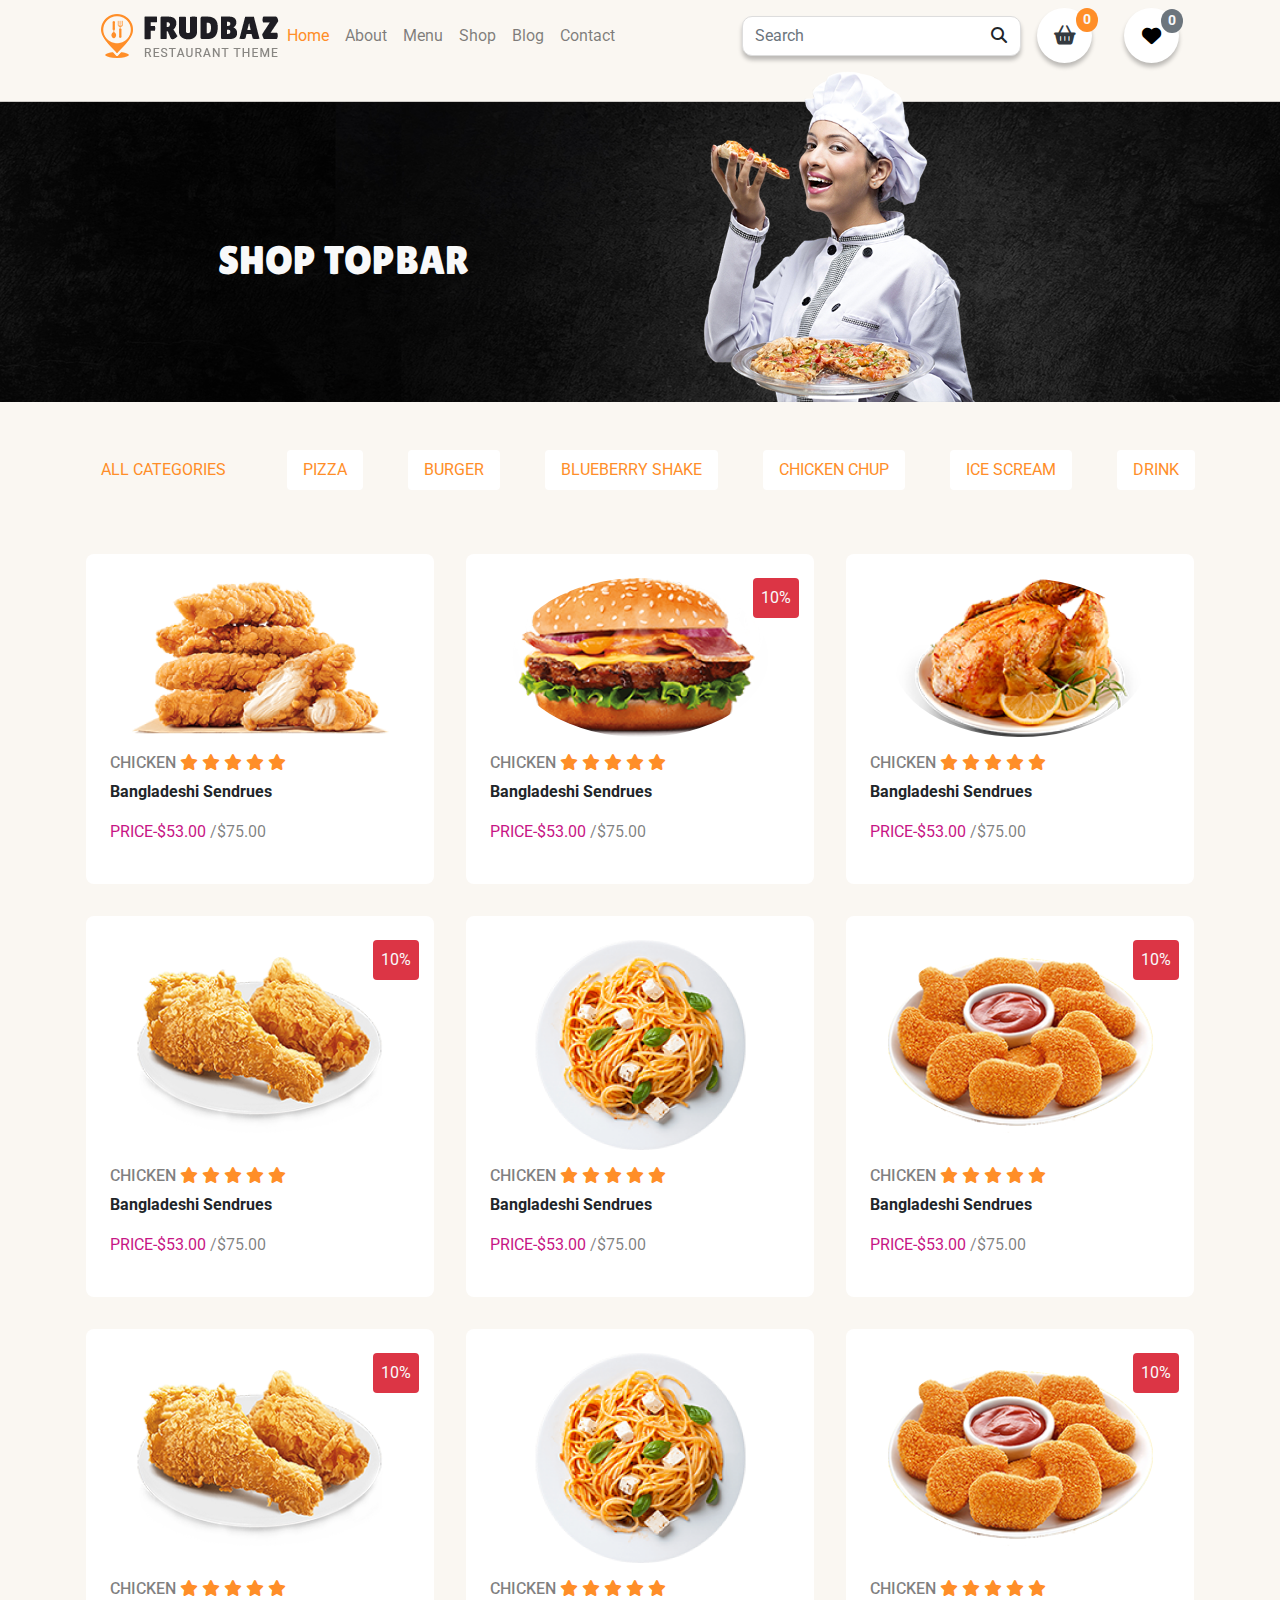
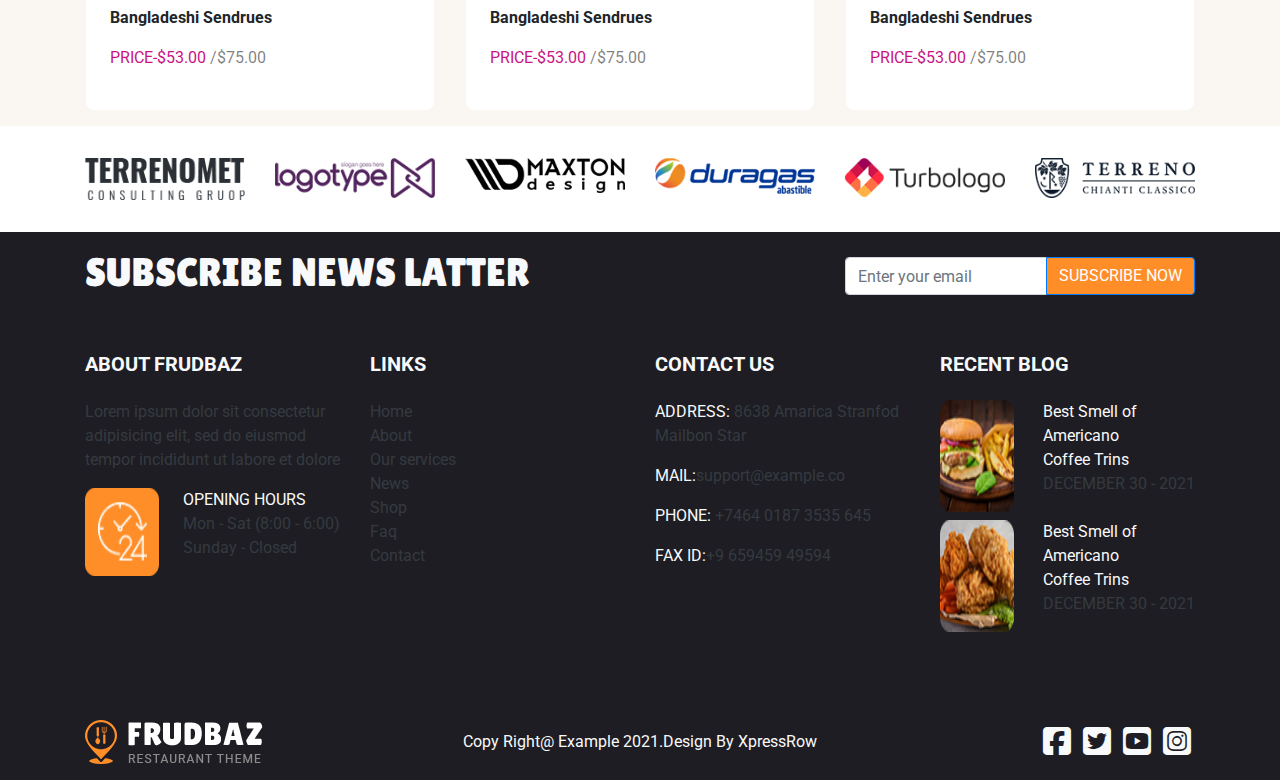
<file: shop.html>
<!doctype html>
<html>
<head>
<meta charset="utf-8">
<meta http-equiv="X-UA-Compatible" content="IE=edge">
<meta name="viewport" content="width=device-width, initial-scale=1.0">
<title>Untitled Document</title>
<link href="css/bootstrap-4.4.1.css" rel="stylesheet" type="text/css">
	<link rel="stylesheet" href="css/st.css">
	<link rel="stylesheet" href="https://cdnjs.cloudflare.com/ajax/libs/font-awesome/6.4.2/css/all.min.css">
	<link rel="shortcut icon" href="img/Mask group.png" type="image/x-icon">
</head>

<body>
 <nav class="navbar navbar-expand-lg navbar-light" >
    <div class="container"> <a class="navbar-brand text-primary" href="#">
        <i class="fa d-inline fa-lg fa-circle-o"></i>
		<a href="index.html"><img src="img/logo 1.png" alt=""></a>
      </a> <button class="navbar-toggler navbar-toggler-right border-0" type="button" data-toggle="collapse" data-target="#navbar5">
        <span class="navbar-toggler-icon"></span>
      </button>
      <div class="collapse navbar-collapse" id="navbar5">
        <ul class="navbar-nav mr-auto">
          <li class="nav-item"> <a class="nav-link active" href="index.html">Home</a> </li>
          <li class="nav-item"> <a class="nav-link" href="about.html">About</a> </li>
          <li class="nav-item"> <a class="nav-link" href="menu.html">Menu</a> </li>
		  <li class="nav-item"> <a class="nav-link" href="shop.html">Shop</a> </li>
		  <li class="nav-item"> <a class="nav-link" href="blog.html">Blog</a> </li>
		  <li class="nav-item"> <a class="nav-link" href="contact.html">Contact</a> </li>
        </ul>
        <form class="form-inline my-2 my-lg-0"> <input class="form-control mr-sm-2" type="text" placeholder="Search"> <button class="btn" type="submit"><i class="fas fa-search"></i></button></form>
		<a class="circle mx-3 position-relative text-dark">
			<i class="fas fa-shopping-basket"></i>
			<span class="badge bg-primary text-light">0</span>			
		</a>
		<button type="button" class="circle mx-3">
			<i class="fas fa-heart"></i>	
			<span class="badge bg-secondary text-light">0</span>
		</button>
      </div>
    </div>
  </nav>
 <div class="position-relative">
	<img src="img/Group 64.png" alt="" class="w-100">
	<h1 class="top text-light sub-title1">SHOP TOPBAR</h1>
</div>
	<div class="container py-5">
      <div class="row">
        <div class="col-md-12">
          <ul class="nav nav-pills d-flex justify-content-between">
            <li class="nav-item"><a href="shop.html" class="nav-link" data-toggle="pill" data-target="#tabone">ALL CATEGORIES</a> </li>
            <li class="nav-item"> <a class="nav-link bgg1" href="shop.html" data-toggle="pill" data-target="#tabtwo">PIZZA</a></li>
            <li class="nav-item"> <a href="shop.html" class="nav-link bgg1" data-toggle="pill" data-target="#tabthree">BURGER</a></li>
			<li class="nav-item"> <a href="shop.html" class="nav-link bgg1" data-toggle="pill" data-target="#tabthree">BLUEBERRY SHAKE</a></li>
			<li class="nav-item"> <a href="shop.html" class="nav-link bgg1" data-toggle="pill" data-target="#tabthree">CHICKEN CHUP</a></li>
			<li class="nav-item"> <a href="shop.html" class="nav-link bgg1" data-toggle="pill" data-target="#tabthree">ICE SCREAM</a></li>
			<li class="nav-item"> <a href="shop.html" class="nav-link bgg1" data-toggle="pill" data-target="#tabthree">DRINK</a></li>
          </ul>
		  </div>
		  </div>
		</div>
    	<div class="container">
      		<div class="row">
        		<div class="col-md-6 col-lg-4 p-3">
          			<div class="card">
            			<div class="card-body p-4"> 
							<img class="img-fluid d-block mb-3 mx-auto" src="img/Rectangle 5-1.png" alt="">
							<h6 class="text-black-50">CHICKEN
								<i class="fas fa-star text-primary"></i>
								<i class="fas fa-star text-primary"></i>
								<i class="fas fa-star text-primary"></i>
								<i class="fas fa-star text-primary"></i>
								<i class="fas fa-star text-primary"></i>
							</h6>
							<p class="font-weight-bold">Bangladeshi Sendrues</p>
							<p style="color: mediumvioletred">PRICE-$53.00<span class="text-black-50 ml-1">/$75.00</span></p>
						</div>
          			</div>
        		</div>
        <div class="col-md-6 col-lg-4 p-3 col-md-6">
          <div class="card">
            <div class="card-body p-4">
				<div class="position-absolute bg-danger text-light p-2 rounded " style="right: 15px">10%</div>
				<img class="img-fluid d-block mb-3 mx-auto rounded-circle" src="img/Rectangle 5.png" alt="">
              	<h6 class="text-black-50">CHICKEN
								<i class="fas fa-star text-primary"></i>
								<i class="fas fa-star text-primary"></i>
								<i class="fas fa-star text-primary"></i>
								<i class="fas fa-star text-primary"></i>
								<i class="fas fa-star text-primary"></i>
							</h6>
				<p class="font-weight-bold">Bangladeshi Sendrues</p>
				<p style="color: mediumvioletred">PRICE-$53.00<span class="text-black-50 ml-1">/$75.00</span></p>
            </div>
          </div>
        </div>
		<div class="col-md-6 col-lg-4 p-3 col-md-6">
          <div class="card">
            <div class="card-body p-4"> 
				<img class="img-fluid d-block mb-3 mx-auto rounded-circle" src="img/Rectangle 5-2.png" alt="">
              	<h6 class="text-black-50">CHICKEN
								<i class="fas fa-star text-primary"></i>
								<i class="fas fa-star text-primary"></i>
								<i class="fas fa-star text-primary"></i>
								<i class="fas fa-star text-primary"></i>
								<i class="fas fa-star text-primary"></i>
							</h6>
				<p class="font-weight-bold">Bangladeshi Sendrues</p>
				<p style="color: mediumvioletred">PRICE-$53.00<span class="text-black-50 ml-1">/$75.00</span></p>
            </div>
          </div>
        </div>
      </div>
    </div>
	<div class="container">
      		<div class="row">
        		<div class="col-md-6 col-lg-4 p-3">
          			<div class="card">
            			<div class="card-body p-4">
							<div class="position-absolute bg-danger text-light p-2 rounded " style="right: 15px">10%</div>
							<img class="img-fluid d-block mb-3 mx-auto" src="img/Rectangle 8.png" alt="">
							<h6 class="text-black-50">CHICKEN
								<i class="fas fa-star text-primary"></i>
								<i class="fas fa-star text-primary"></i>
								<i class="fas fa-star text-primary"></i>
								<i class="fas fa-star text-primary"></i>
								<i class="fas fa-star text-primary"></i>
							</h6>
							<p class="font-weight-bold">Bangladeshi Sendrues</p>
							<p style="color: mediumvioletred">PRICE-$53.00<span class="text-black-50 ml-1">/$75.00</span></p>
						</div>
          			</div>
        		</div>
        <div class="col-md-6 col-lg-4 p-3 col-md-6">
          <div class="card">
            <div class="card-body p-4"> 
				<img class="img-fluid d-block mb-3 mx-auto rounded-circle" src="img/Rectangle 8 (1).png" alt="">
              	<h6 class="text-black-50">CHICKEN
								<i class="fas fa-star text-primary"></i>
								<i class="fas fa-star text-primary"></i>
								<i class="fas fa-star text-primary"></i>
								<i class="fas fa-star text-primary"></i>
								<i class="fas fa-star text-primary"></i>
							</h6>
				<p class="font-weight-bold">Bangladeshi Sendrues</p>
				<p style="color: mediumvioletred">PRICE-$53.00<span class="text-black-50 ml-1">/$75.00</span></p>
            </div>
          </div>
        </div>
		<div class="col-md-6 col-lg-4 p-3 col-md-6">
          <div class="card">
            <div class="card-body p-4">
				<div class="position-absolute bg-danger text-light p-2 rounded " style="right: 15px">10%</div>
				<img class="img-fluid d-block mb-3 mx-auto rounded-circle" src="img/Rectangle 8 (2).png" alt="">
              	<h6 class="text-black-50">CHICKEN
								<i class="fas fa-star text-primary"></i>
								<i class="fas fa-star text-primary"></i>
								<i class="fas fa-star text-primary"></i>
								<i class="fas fa-star text-primary"></i>
								<i class="fas fa-star text-primary"></i>
							</h6>
				<p class="font-weight-bold">Bangladeshi Sendrues</p>
				<p style="color: mediumvioletred">PRICE-$53.00<span class="text-black-50 ml-1">/$75.00</span></p>
            </div>
          </div>
        </div>
      </div>
    </div>
	<div class="container">
      		<div class="row">
        		<div class="col-md-6 col-lg-4 p-3">
          			<div class="card">
            			<div class="card-body p-4">
							<div class="position-absolute bg-danger text-light p-2 rounded " style="right: 15px">10%</div>
							<img class="img-fluid d-block mb-3 mx-auto" src="img/Rectangle 8.png" alt="">
							<h6 class="text-black-50">CHICKEN
								<i class="fas fa-star text-primary"></i>
								<i class="fas fa-star text-primary"></i>
								<i class="fas fa-star text-primary"></i>
								<i class="fas fa-star text-primary"></i>
								<i class="fas fa-star text-primary"></i>
							</h6>
							<p class="font-weight-bold">Bangladeshi Sendrues</p>
							<p style="color: mediumvioletred">PRICE-$53.00<span class="text-black-50 ml-1">/$75.00</span></p>
						</div>
          			</div>
        		</div>
        <div class="col-md-6 col-lg-4 p-3 col-md-6">
          <div class="card">
            <div class="card-body p-4"> 
				<img class="img-fluid d-block mb-3 mx-auto rounded-circle" src="img/Rectangle 8 (1).png" alt="">
              	<h6 class="text-black-50">CHICKEN
								<i class="fas fa-star text-primary"></i>
								<i class="fas fa-star text-primary"></i>
								<i class="fas fa-star text-primary"></i>
								<i class="fas fa-star text-primary"></i>
								<i class="fas fa-star text-primary"></i>
							</h6>
				<p class="font-weight-bold">Bangladeshi Sendrues</p>
				<p style="color: mediumvioletred">PRICE-$53.00<span class="text-black-50 ml-1">/$75.00</span></p>
            </div>
          </div>
        </div>
		<div class="col-md-6 col-lg-4 p-3 col-md-6">
          <div class="card">
            <div class="card-body p-4">
				<div class="position-absolute bg-danger text-light p-2 rounded " style="right: 15px">10%</div>
				<img class="img-fluid d-block mb-3 mx-auto rounded-circle" src="img/Rectangle 8 (2).png" alt="">
              	<h6 class="text-black-50">CHICKEN
								<i class="fas fa-star text-primary"></i>
								<i class="fas fa-star text-primary"></i>
								<i class="fas fa-star text-primary"></i>
								<i class="fas fa-star text-primary"></i>
								<i class="fas fa-star text-primary"></i>
							</h6>
				<p class="font-weight-bold">Bangladeshi Sendrues</p>
				<p style="color: mediumvioletred">PRICE-$53.00<span class="text-black-50 ml-1">/$75.00</span></p>
            </div>
          </div>
        </div>
      </div>
    </div>
	
	<section class="bg-white py-4">
		<div class="container">
			<div class="row">
				<div class="col-md-3 col-lg-2">
					<img src="img/brand_06 1.png" alt="" class="img-fluid d-block mx-auto my-2">
				</div>
				<div class="col-md-3 col-lg-2">
					<img src="img/brand_01.png" alt="" class="img-fluid d-block mx-auto my-2">
				</div>
				<div class="col-md-3 col-lg-2">
					<img src="img/brand_04.png" alt="" class="img-fluid d-block mx-auto my-2">
				</div>
				<div class="col-md-3 col-lg-2">
					<img src="img/brand_05.png" alt="" class="img-fluid d-block mx-auto my-2">
				</div> 
				<div class="col-md-3 col-lg-2">
					<img src="img/brand_02.png" alt="" class="img-fluid d-block mx-auto my-2">
				</div>
				<div class="col-md-3 col-lg-2">
					<img src="img/brand_03.png" alt="" class="img-fluid d-block mx-auto my-2">
				</div>
			</div>
		</div>
	</section>
	<section style="background-color:#1E1D23" class="text-light">
    <div class="container py-3">
		<div class="row align-items-center">
		<div class="col-md-12 col-lg-8">
		<h1>SUBSCRIBE NEWS LATTER</h1>
		</div>
		<div class="col-md-12 col-lg-4">
			<form class="form-inline">
            <div class="input-group">
              <input type="text" class="form-control" placeholder="Enter your email">
              <div class="input-group-append"><button class="btn btn-primary" type="button">SUBSCRIBE NOW</button></div>
            </div>
          </form>
		</div>
		</div>
      <div class="row py-5">
        <div class="col-md-6 col-lg-3">
          <h5 class="mb-4 font-weight-bold">ABOUT FRUDBAZ</h5>
          <p class="text-dark">Lorem ipsum dolor sit consectetur adipisicing elit, sed do eiusmod tempor incididunt ut labore et dolore</p>
		<div class="d-flex justify-content-between">
			<img src="img/Group 7.png" alt="" class="img-fluid">
			<p>OPENING HOURS
			<br><span class="text-dark">Mon - Sat (8:00 - 6:00)</span>
			<br><span class="text-dark">Sunday - Closed</span>
			</p>
		</div>
        </div>
        <div class="col-md-3">
          <h5 class="mb-4 font-weight-bold">LINKS</h5>
          <ul class="list-unstyled"> 
		<a href="#" class="text-dark">Home</a> <br> 
		<a href="#" class="text-dark">About</a> <br> <a href="#" class="text-dark">Our services</a> <br> 
		<a href="#" class="text-dark">News</a><br> 
		<a href="#" class="text-dark">Shop</a><br> 
		<a href="#" class="text-dark">Faq</a><br>
		<a href="#" class="text-dark">Contact</a> 
		</ul>
        </div>
        <div class=" col-md-3">
          <h5 class="mb-4 font-weight-bold">CONTACT US</h5>
          <p>ADDRESS: <span class="text-dark">8638 Amarica Stranfod Mailbon Star</span>  </p>
          <p> MAIL:<span class="text-dark">support@example.co </span> </p>
          <p> PHONE:<span class="text-dark"> +7464 0187 3535 645 </span> </p>
		<p>FAX ID:<span class="text-dark">+9 659459 49594</span> </p>
        </div>
        <div class=" col-md-3">
			<h5 class="mb-4 font-weight-bold">RECENT BLOG</h5>
			<div class="d-flex justify-content-between">
			<img src="img/Rectangle 7.png" alt="" class="img-fluid ">
			<p>Best Smell of <br>Americano <br>Coffee Trins<br>
			<span class="text-dark">DECEMBER 30 - 2021</span></p>
			</div>
			<div class="d-flex justify-content-between py-2">
			<img src="img/Rectangle 7 (1).png" alt="" class="img-fluid">
			<p>Best Smell of <br>Americano <br>Coffee Trins<br>
			<span class="text-dark">DECEMBER 30 - 2021</span></p>
			</div>
        </div>
      </div>
    </div>
		</section>
	<section style="background-color: #1E1D23">
	<div class="py-3">
    <div class="container">
      <div class="row align-items-center">
		 <div class="col-lg-3">
		  <img src="img/logo_white.png" alt="" class="img-fluid">
		  </div>
        <div class="col-md-12 col-lg-6 text-center">
          <p class="mb-0 text-light">Copy Right@ Example 2021.Design By XpressRow</p>
        </div>
		  <div class="col-lg-3">
		  	<p class="text-right mb-0">
			<a href="shop.html" class="text-light mx-1"><i class="fab fa-facebook-square fa-2x"></i></a>
			<a href="shop.html" class="text-light mx-1"><i class="fab fa-twitter-square fa-2x"></i></a>
			<a href="shop.html" class="text-light mx-1"><i class="fab fa-youtube-square fa-2x"></i></a>
			<a href="shop.html" class="text-light mx-1"><i class="fab fa-instagram-square fa-2x"></i></a>
			</p>
		  </div>
      </div>
    </div>
  </div>
	</section>
	

<script src="js/jquery-3.4.1.min.js"></scrip> src="js/popper.min.js"></script>
<script src="js/bootstrap-4.4.1.js"></script>
</body>
</html>
</file>
<file: css/st.css>
/* CSS Document */
.circle{
	width: 55px; height: 55px;
	background: #fff;
	box-shadow: 0px 4px 4px rgba(0,0,0,0.25);
	border-radius: 50%;
	text-align: center;
	line-height: 55px;
	font-size: 1.2rem;
	border-style: none
}
.ke
{ 
	position: absolute; right: 13.5%; top: 10%;
	width: 2px; height: 75%; 
	background: #ddd
}
@media (max-width:1000px){
	.ke{ right: 8%;}
}	
@media (max-width:600px){
	.ke{ right:17%;}
}
.navbar .form-inline{
	background: #fff;
	border: 1px solid #ddd;
	box-shadow: 0 4px 4px rgba(0,0,0,0.25);
	border-radius: 10px
}
.bg-2mau{
	background: url("../img/Group 63 (1).png") repeat-y;
	background-position: center top	
}
.bg-2mau1{
	background: url("../img/bg-section2.jpg") repeat-y;
	background-position: center top	
}

.bgg{
	background: url("../img/Rectangle 18.png") no-repeat;
	background-position: bottom
}
.bgg3{
	color: #FAF7F2;
	background-repeat: repeat-x
}
.bgg1{
	background-color: #fff;
	background-repeat: repeat-x
}
.bgg2{
	background: url("../img/tm_bg 1.png") repeat-y;	
}
.bgg3{
	background: url("../img/tm_bg 2.png");
	background-position: bottom;
	overflow: hidden
}
.top{
	position: absolute;
	top: 50%;
	left: 17%
}
.bgg3{
	background: url("../img/Rectangle 21.png")repeat-y;
	background-position: left
	
}
.navbar .form-control{
	border: none;
	background: transparent
}
.navbar .badge { 
	position:absolute; 
	padding:5px 7px; 
	border-radius: 50%; 
	font-size: 0.9rem}
</file>
